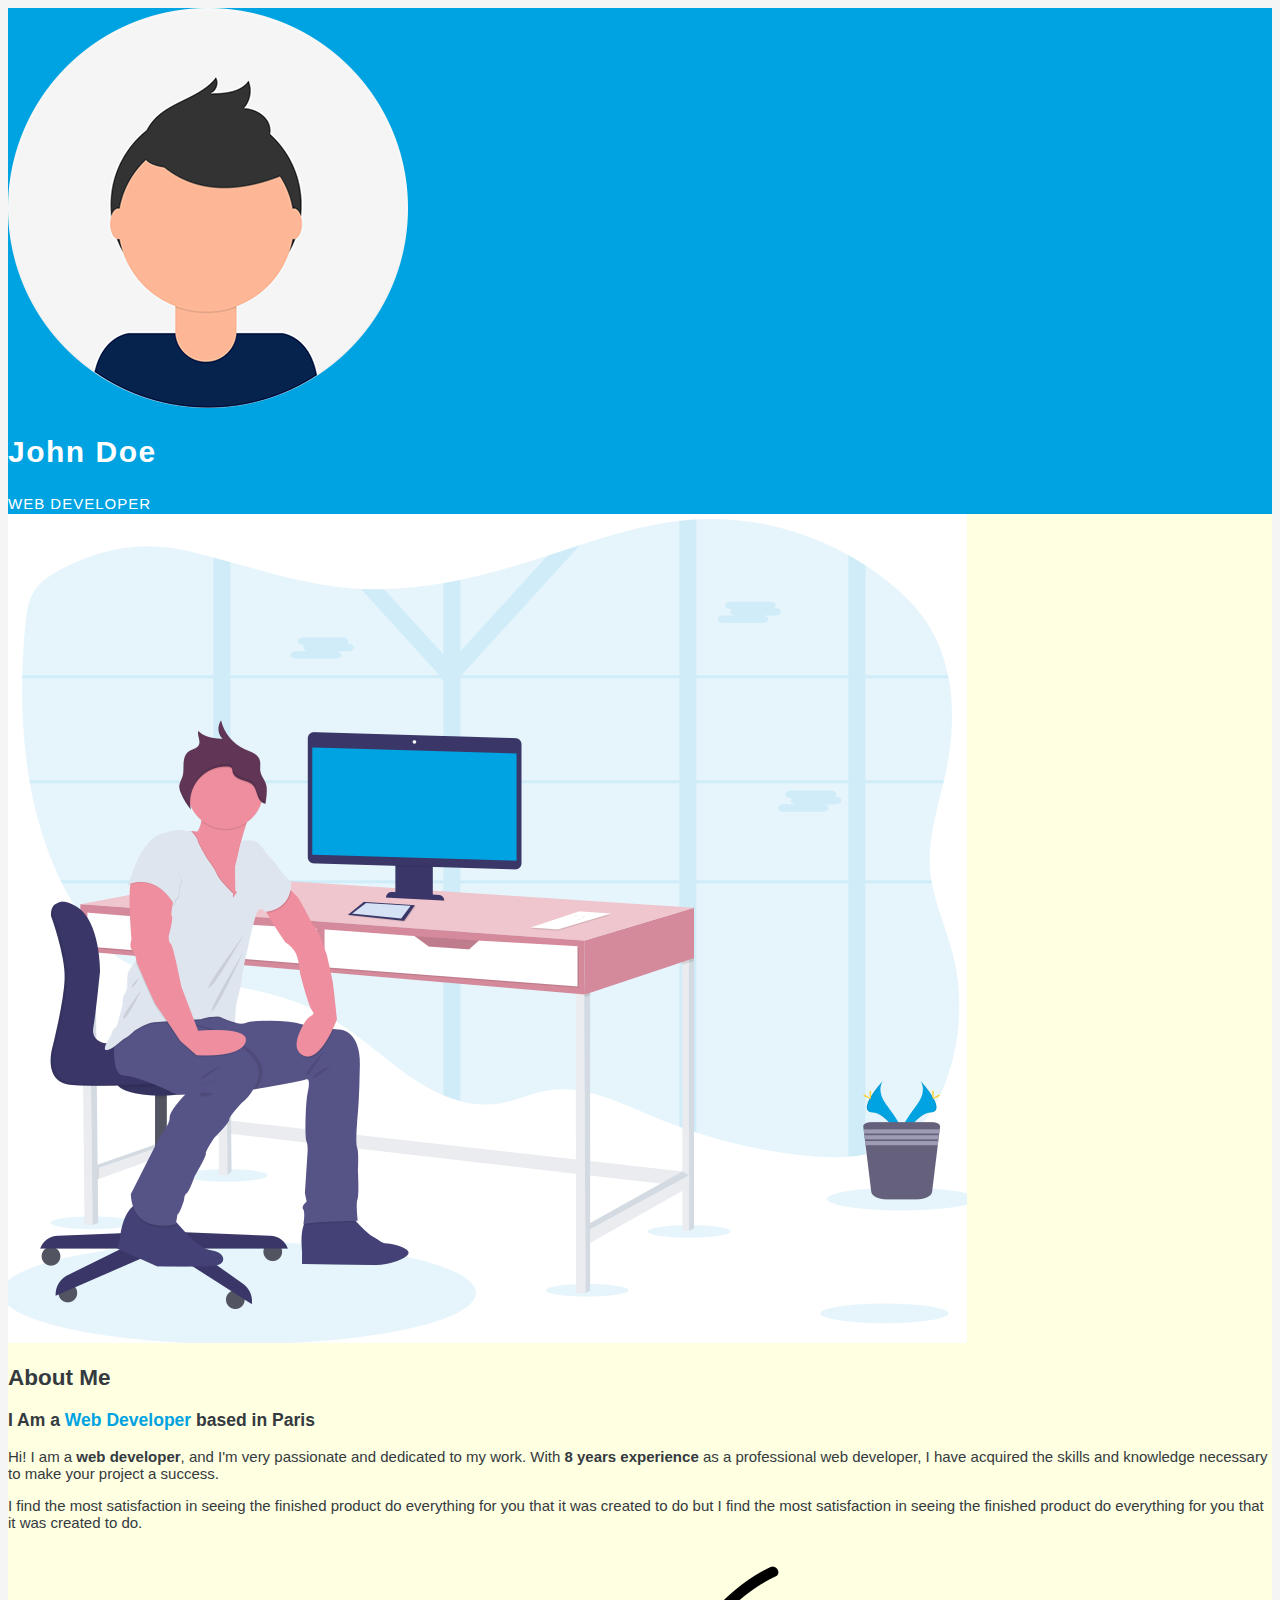
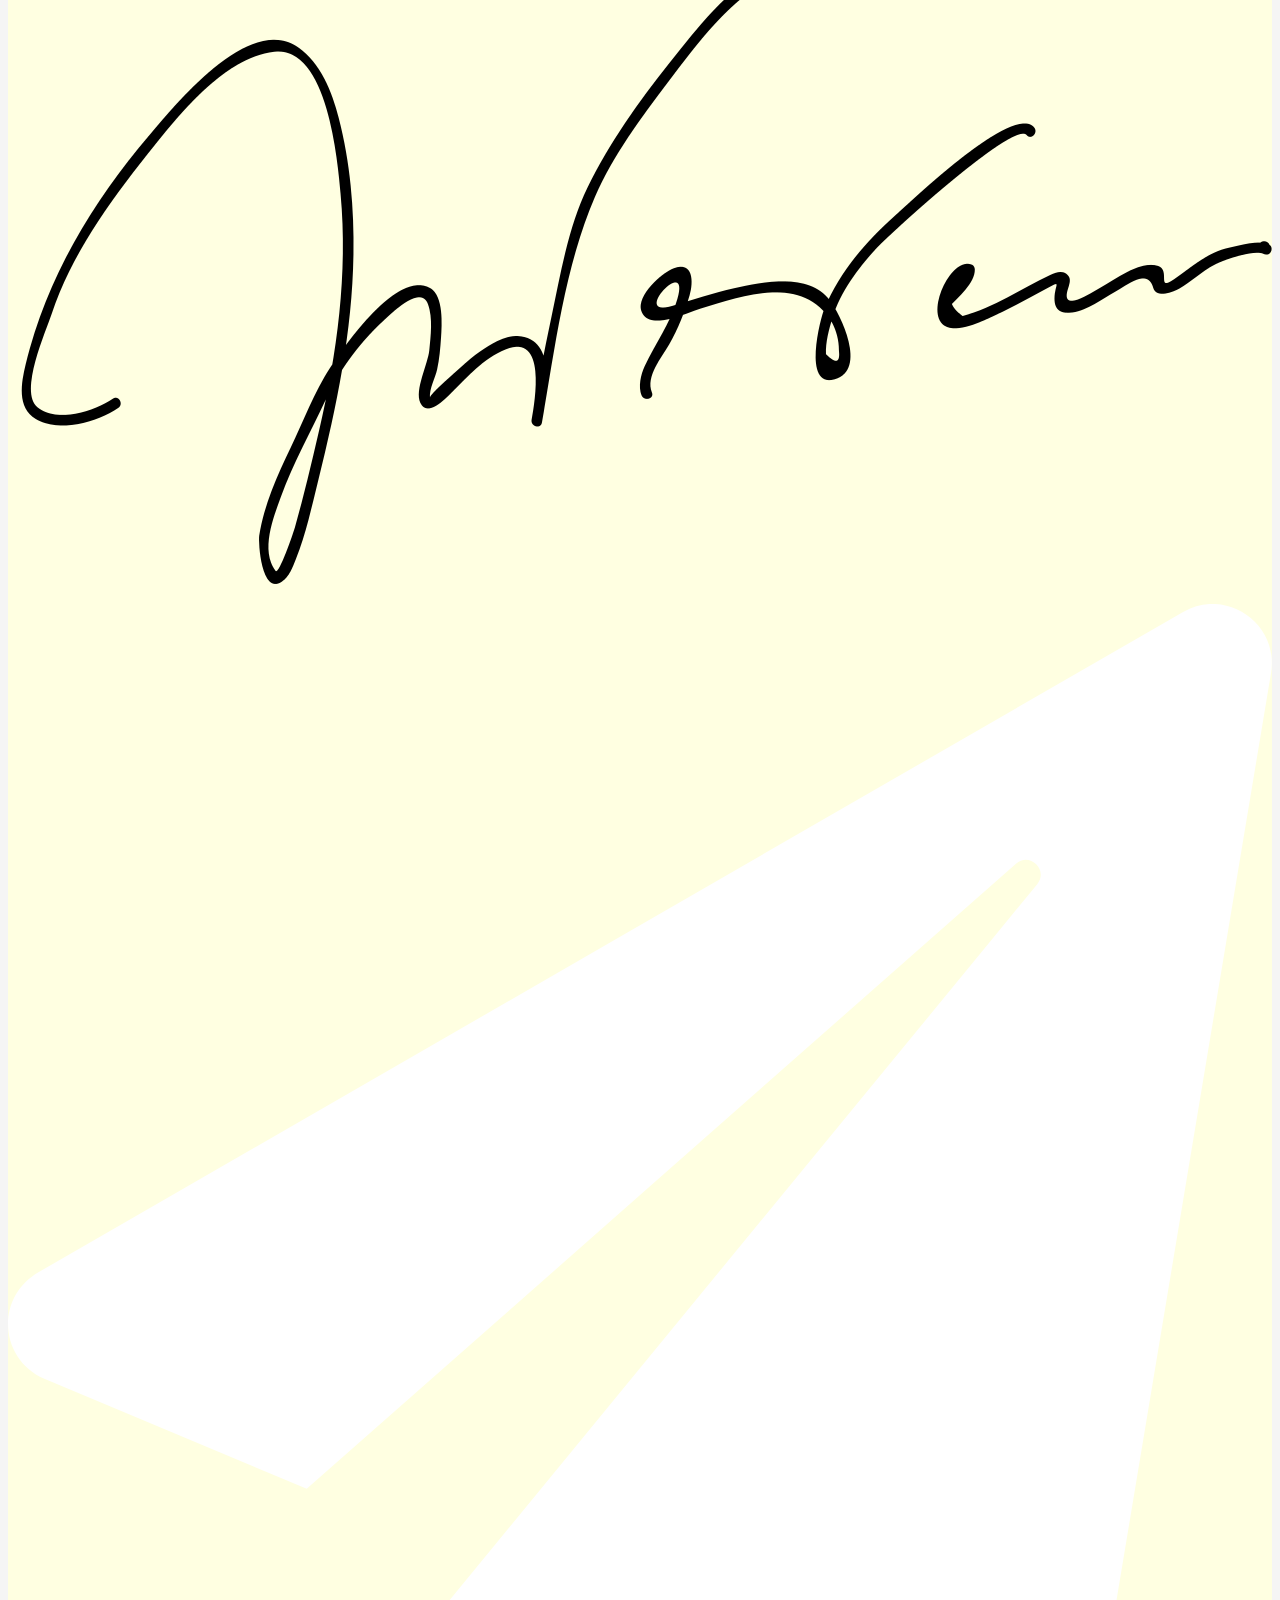
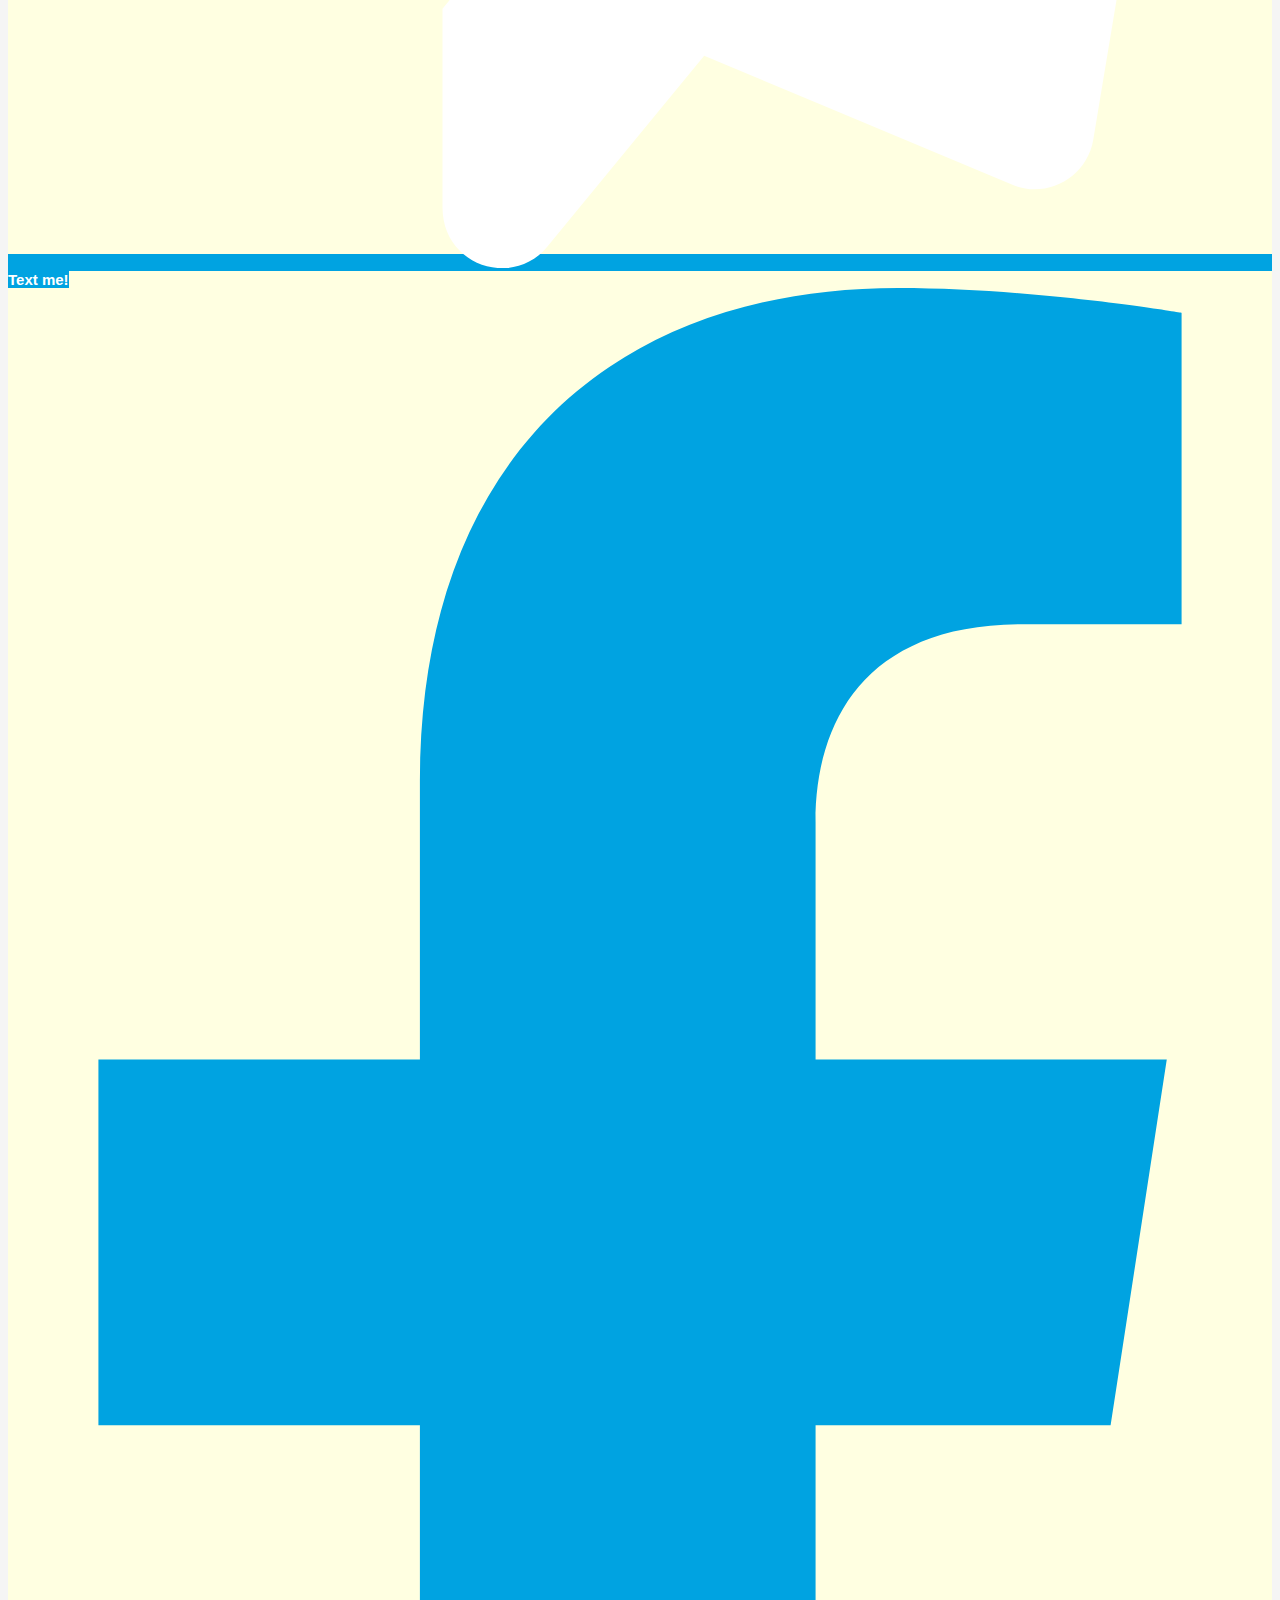
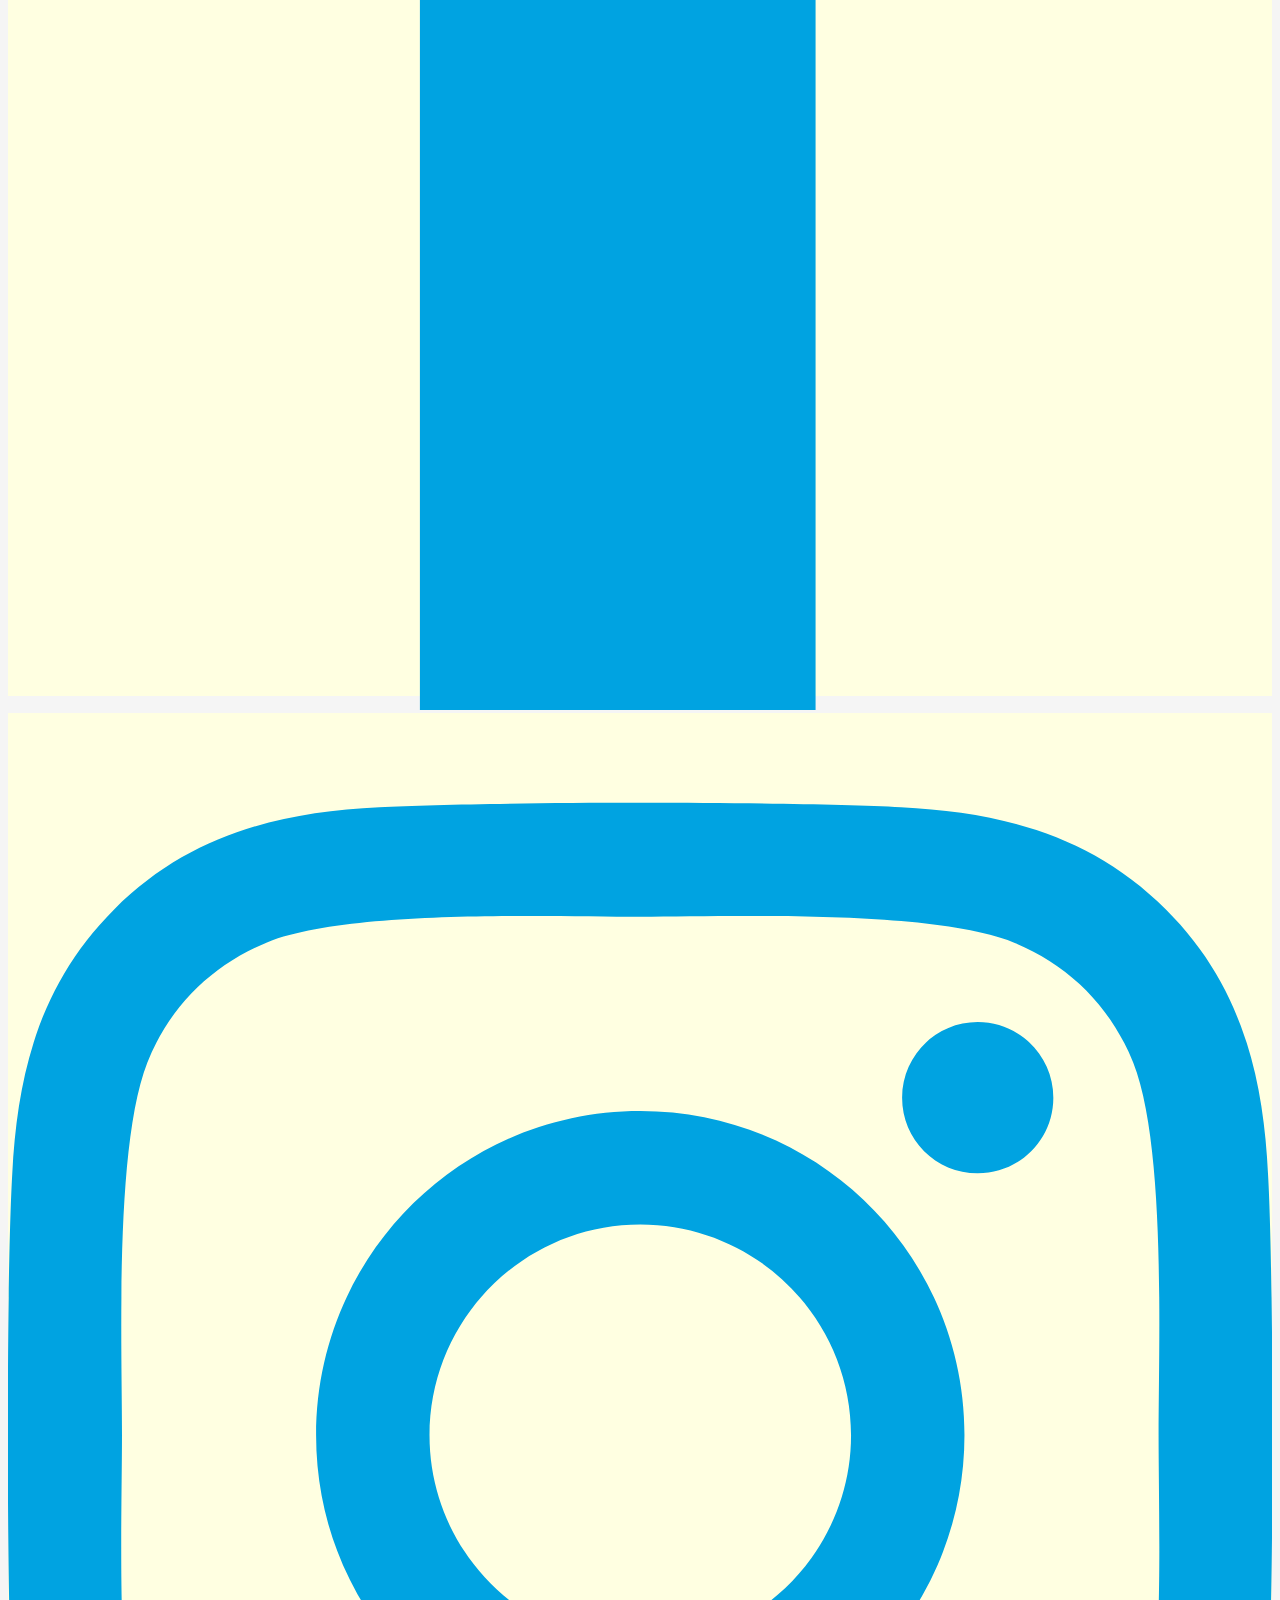
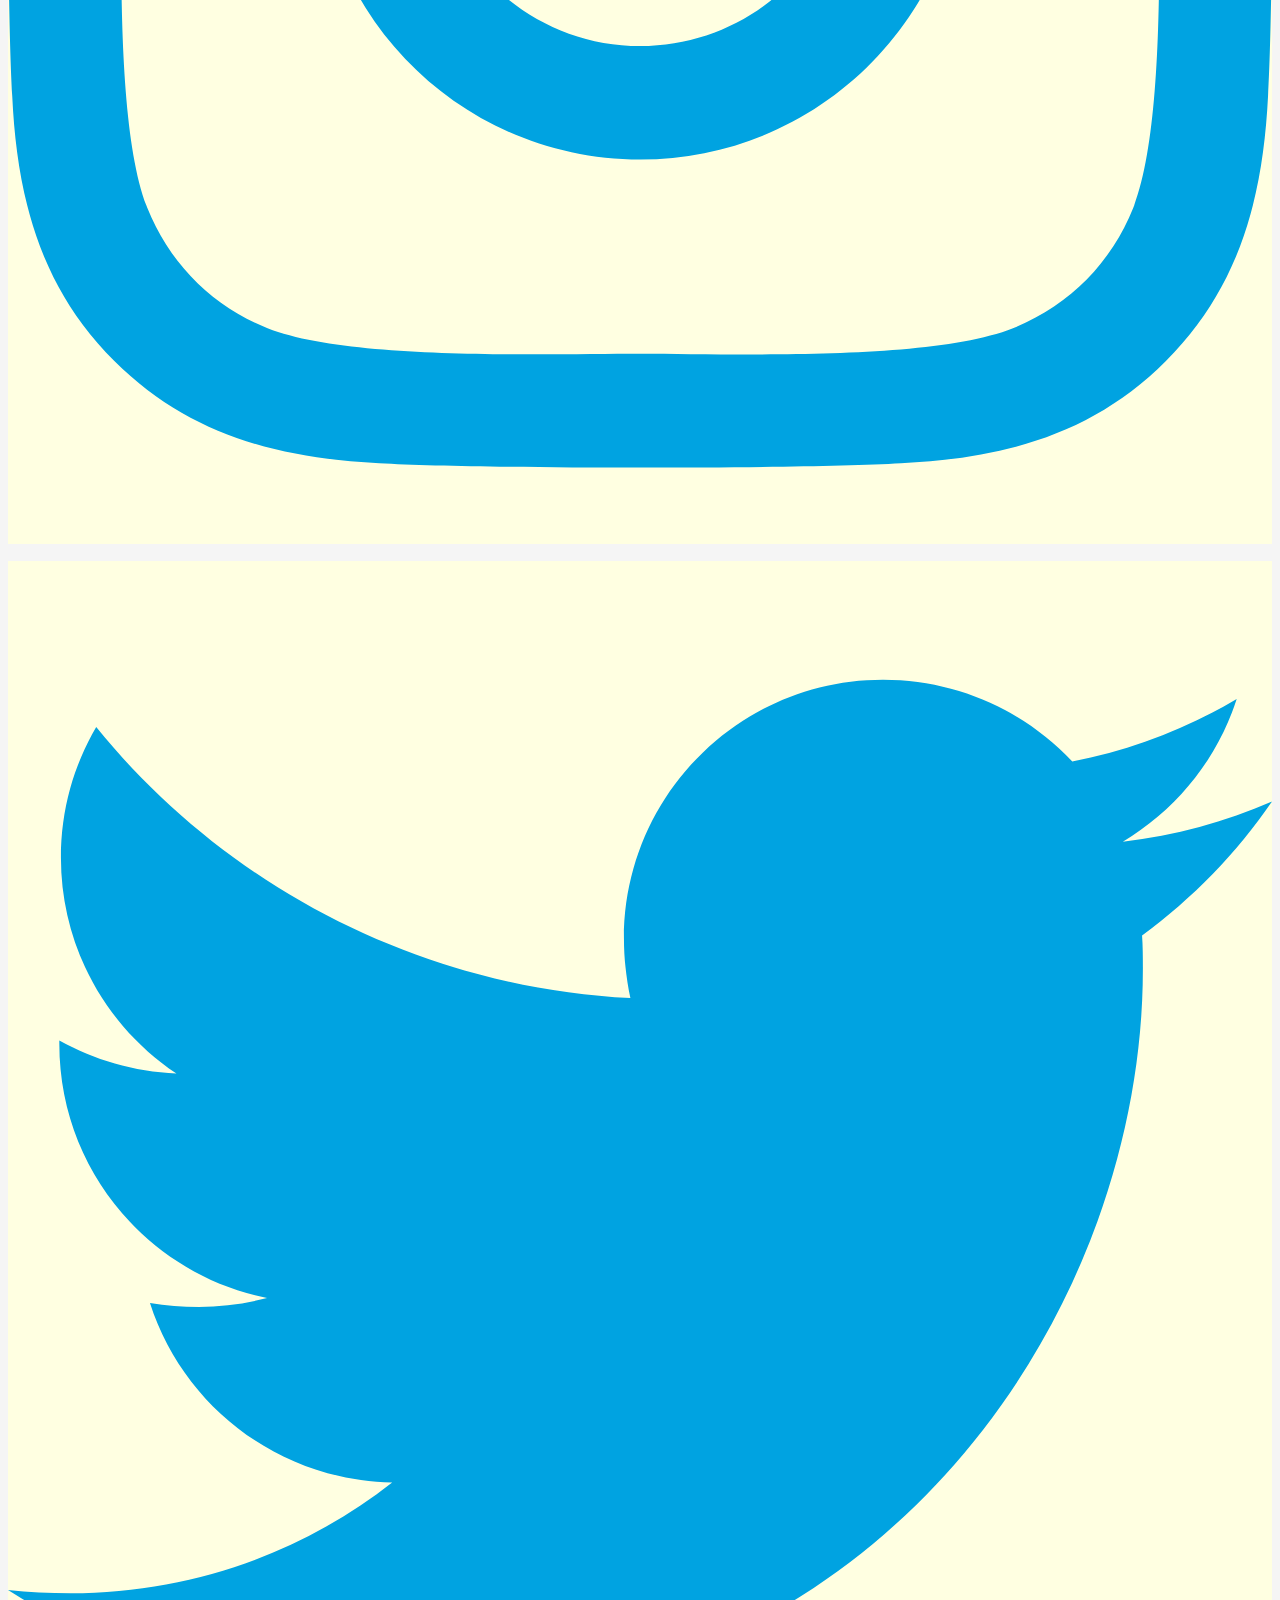
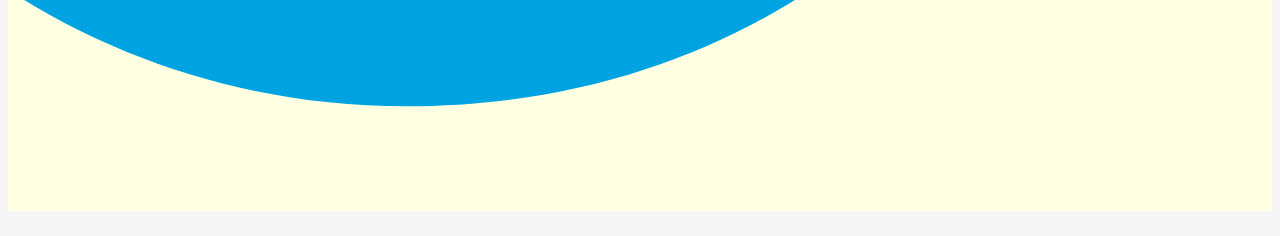
<file: 03_CSS/03_Tlo_jako_kolor/index.html>
<!DOCTYPE html>
<html lang="en">
  <head>
    <meta charset="UTF-8" />
    <title>Moja wizytówka</title>
    <link rel="stylesheet" href="css/style.css" />
  </head>
  <body>
    <div class="card">
      <header class="header">
        <img src="images/profile.png" alt="Zdjęcie profilowe" class="header-profile-img" />
        <div class="header-profile">
          <h1>John Doe</h1>
          <div>WEB DEVELOPER</div>
        </div>
      </header>

      <section class="info">
        <img src="images/hero.png" alt="Ilustracja" class="info-picture" />
        <div class="info-content">
          <h2>About Me</h2>
          <h3 class="info-headline">I Am a <span>Web Developer</span> based in Paris</h3>
          <p>
            Hi! I am a <strong>web developer</strong>, and I'm very passionate and dedicated to my work. With
            <strong>8 years experience</strong> as a professional web developer, I have acquired the skills and
            knowledge necessary to make your project a success.
          </p>
          <p>
            I find the most satisfaction in seeing the finished product do everything for you that it was created to do
            but I find the most satisfaction in seeing the finished product do everything for you that it was created to
            do.
          </p>

          <img src="images/signature.png" alt="Podpis" class="info-signature" />

          <div class="info-contact">
            <a href="#" class="info-contact-btn">
              <img src="images/icon-telegram.svg" alt="Ikona Telegram" />
              Text me!
            </a>

            <a href="#" class="info-contact-social"><img src="images/icon-facebook.svg" alt="Ikona Facebook" /></a>
            <a href="#" class="info-contact-social"><img src="images/icon-instagram.svg" alt="Ikona Instagram" /></a>
            <a href="#" class="info-contact-social"><img src="images/icon-twitter.svg" alt="Ikona Twitter" /></a>
          </div>
        </div>
      </section>
    </div>
  </body>
</html>
</file>
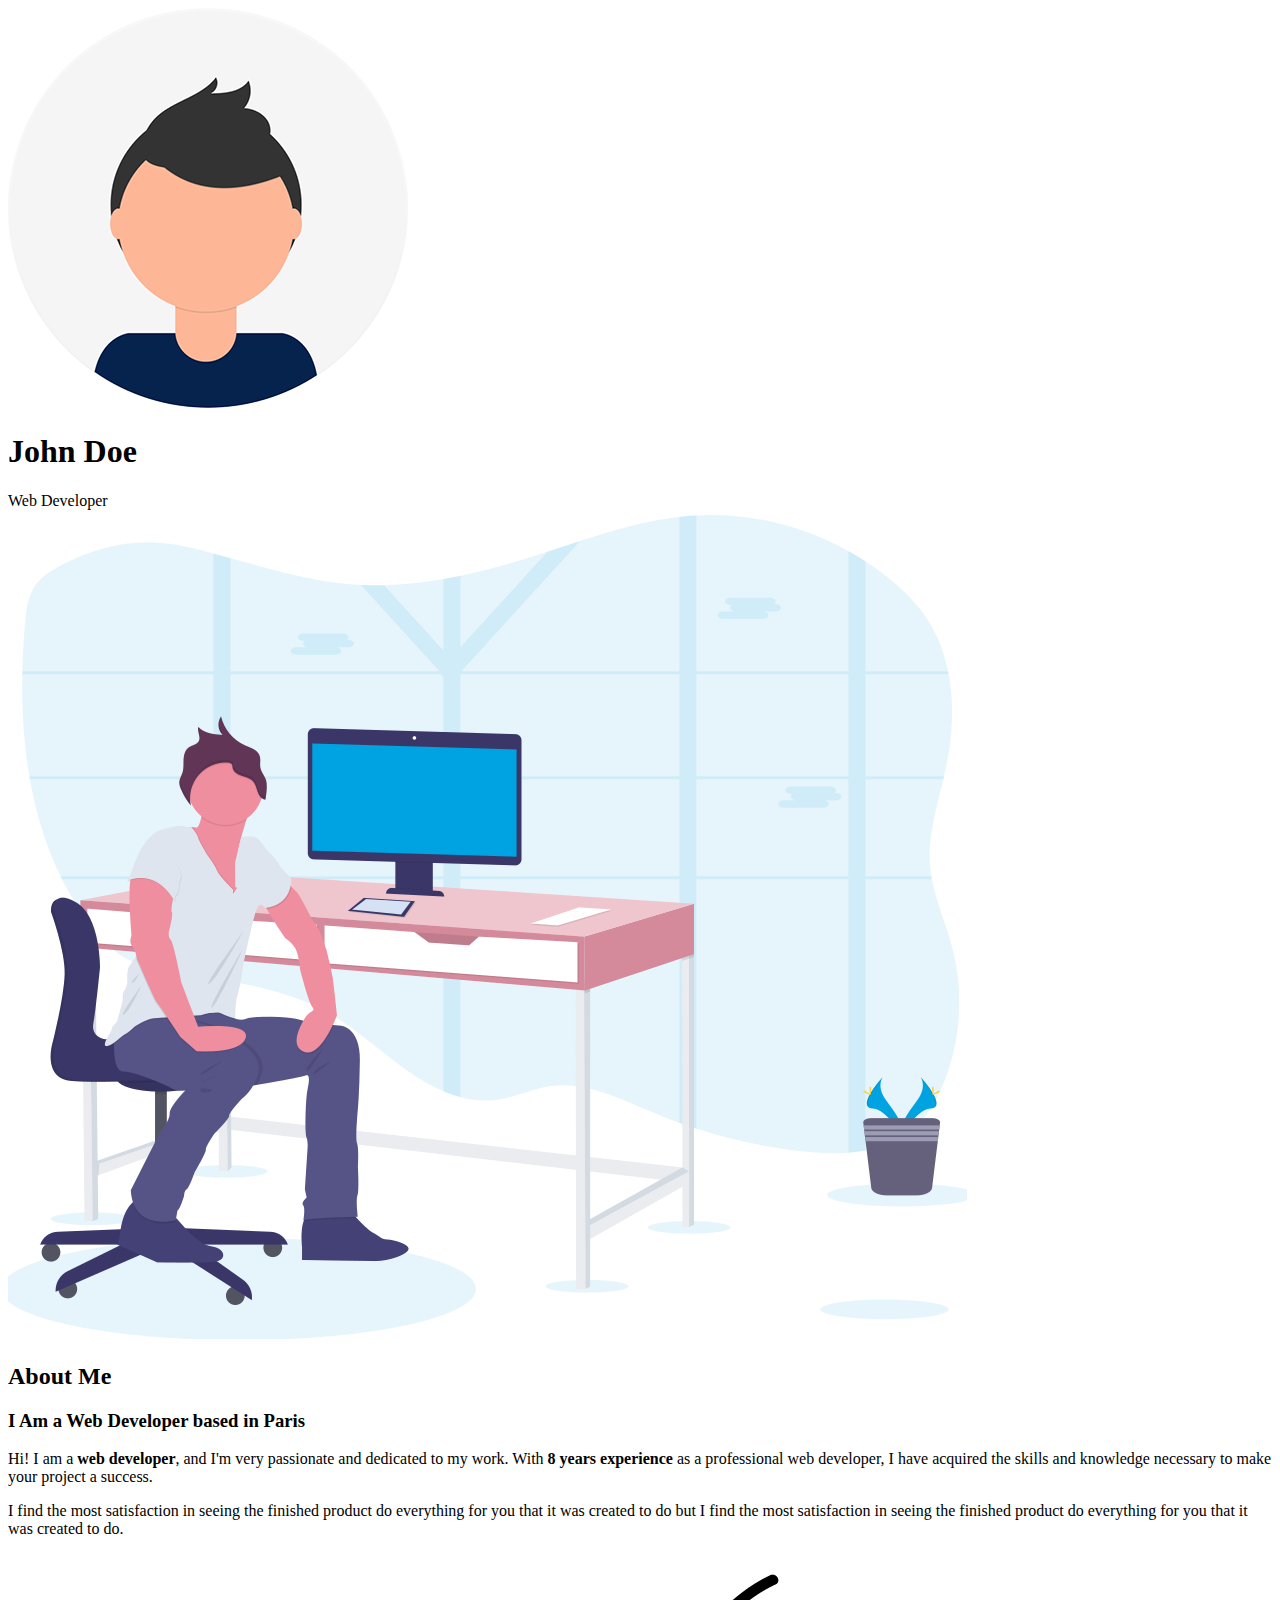
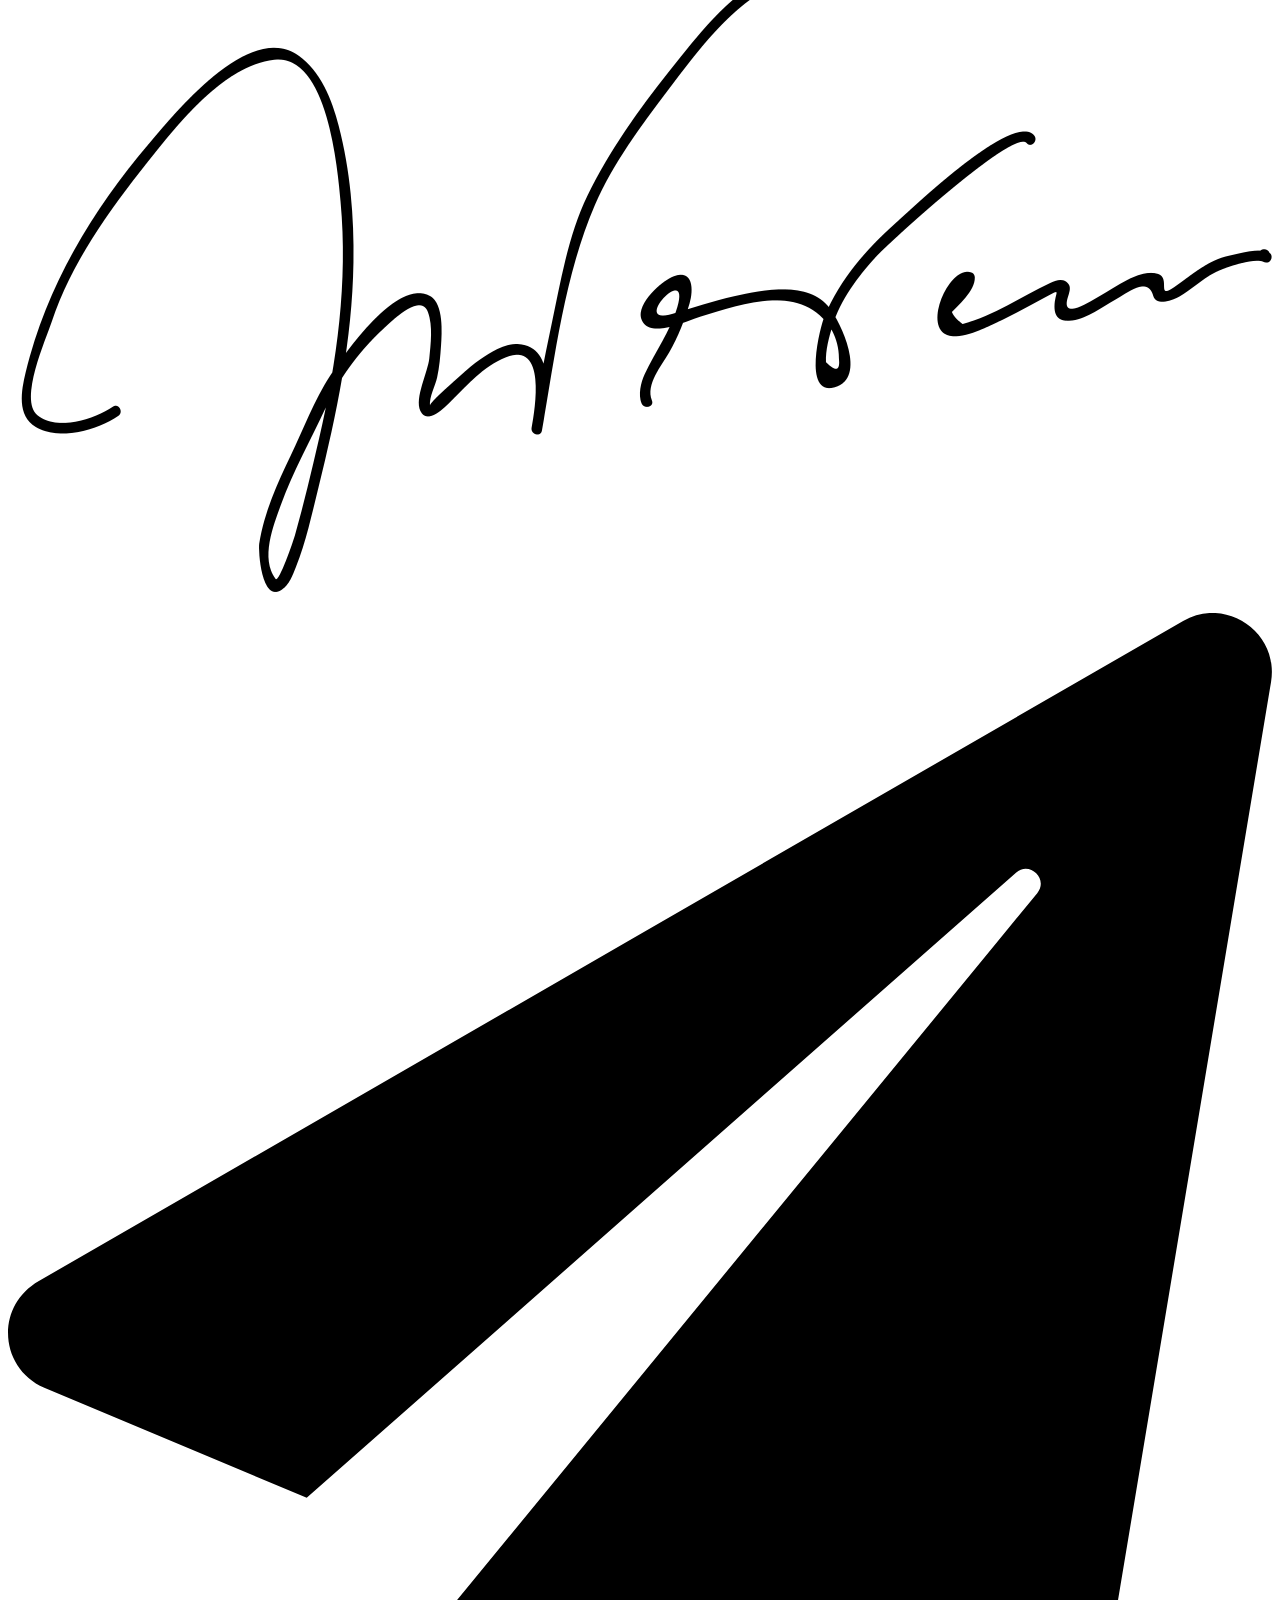
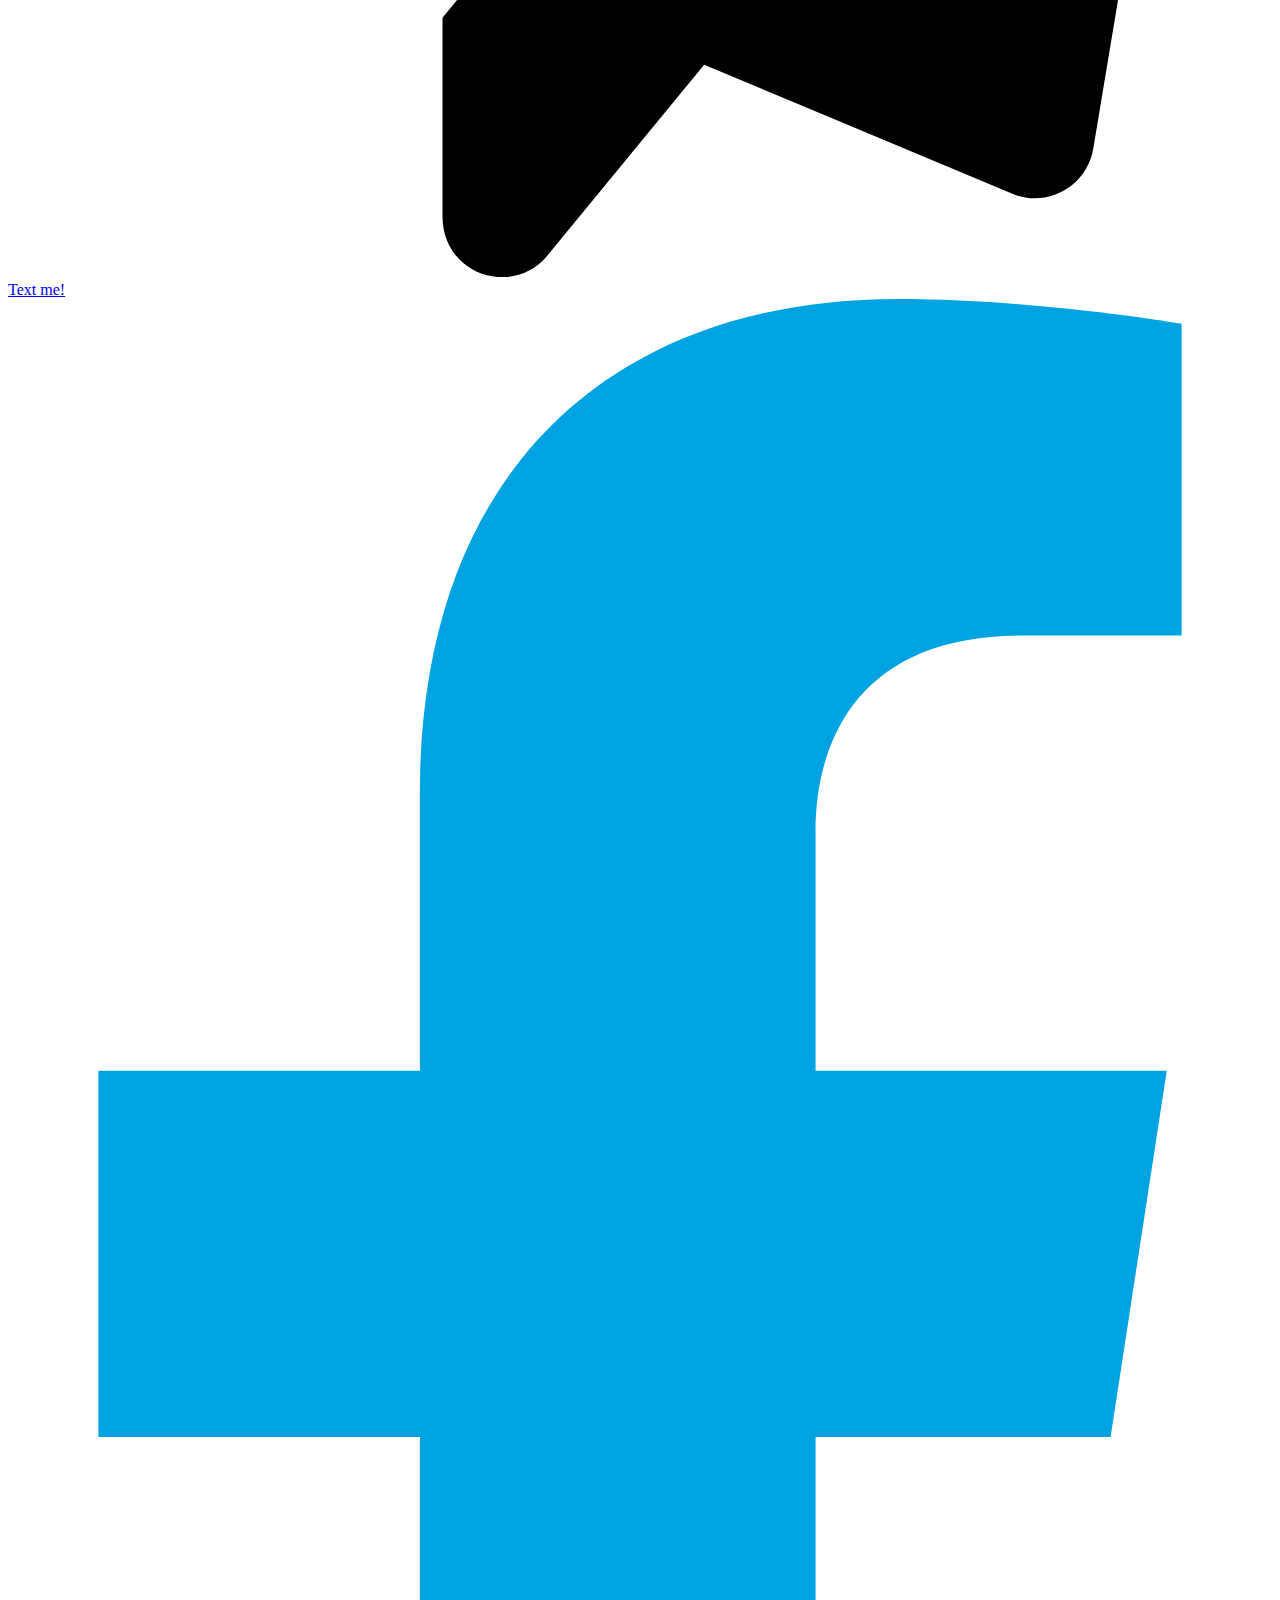
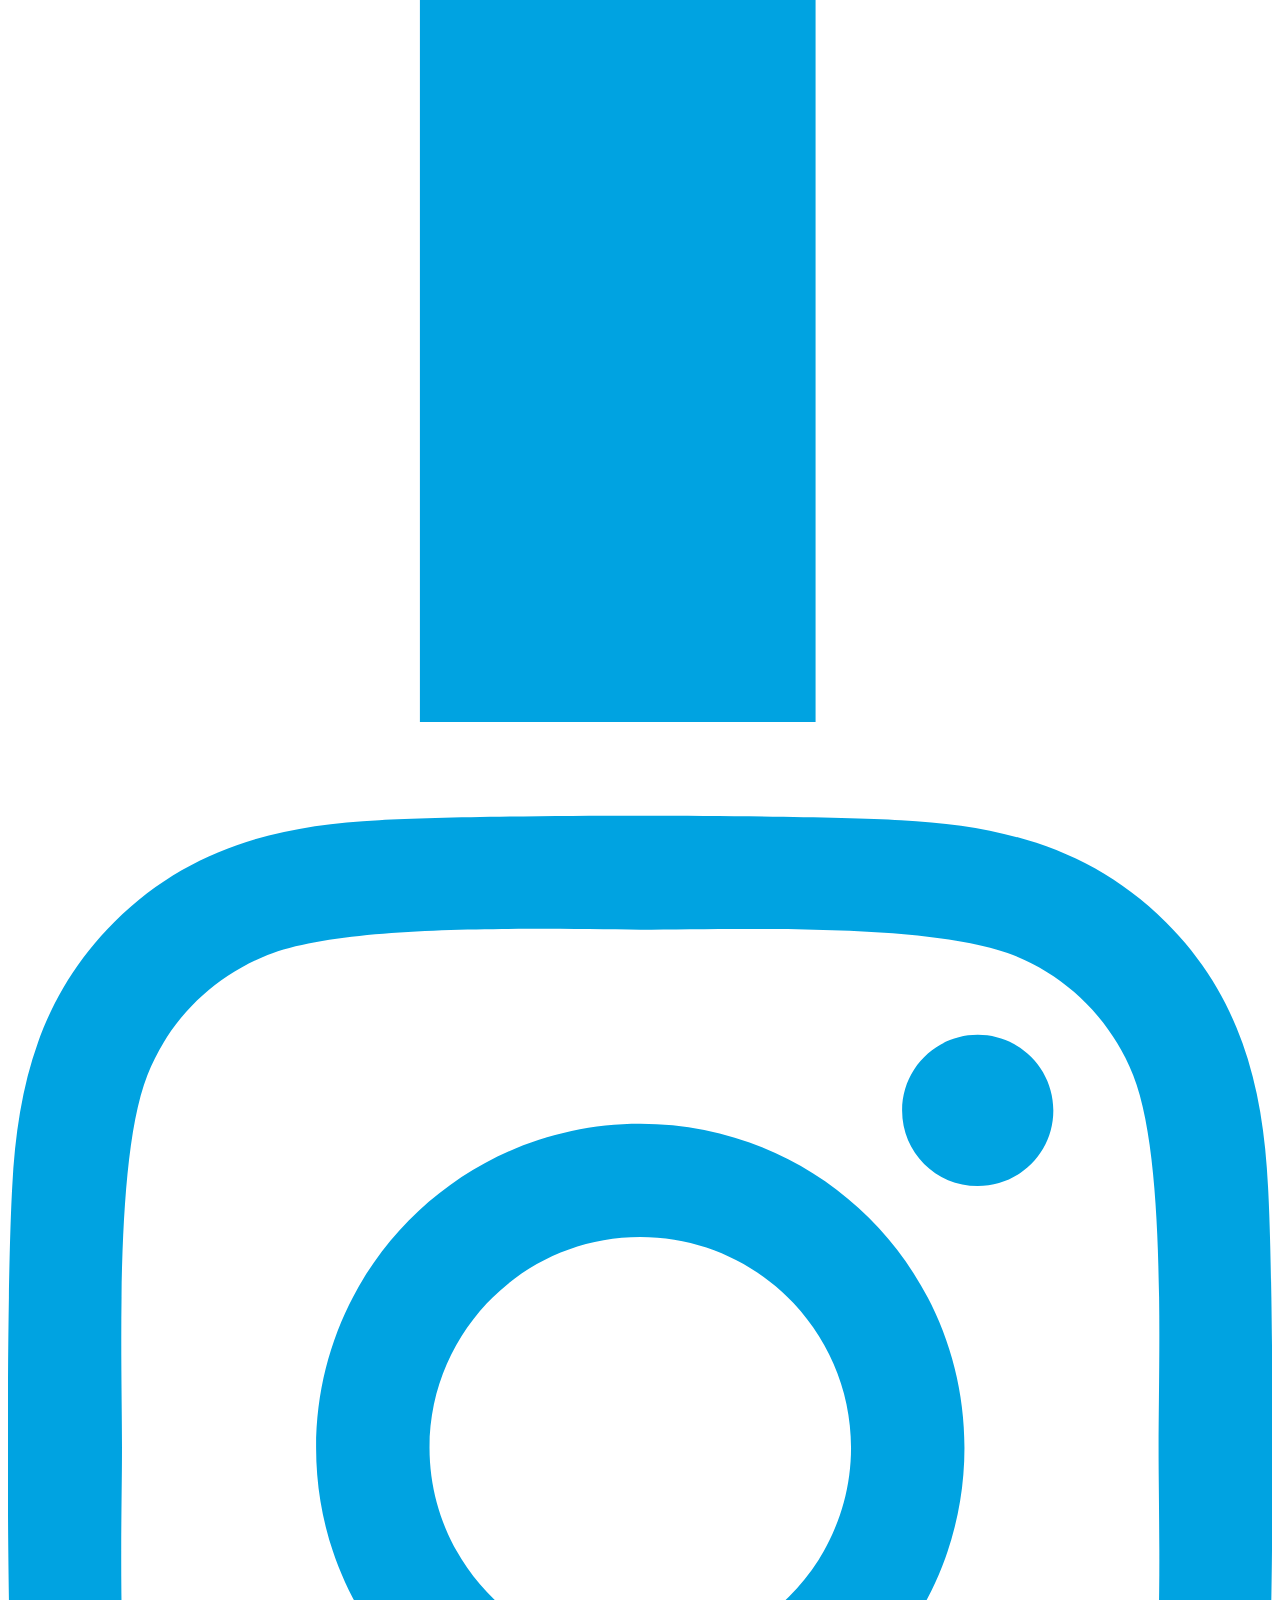
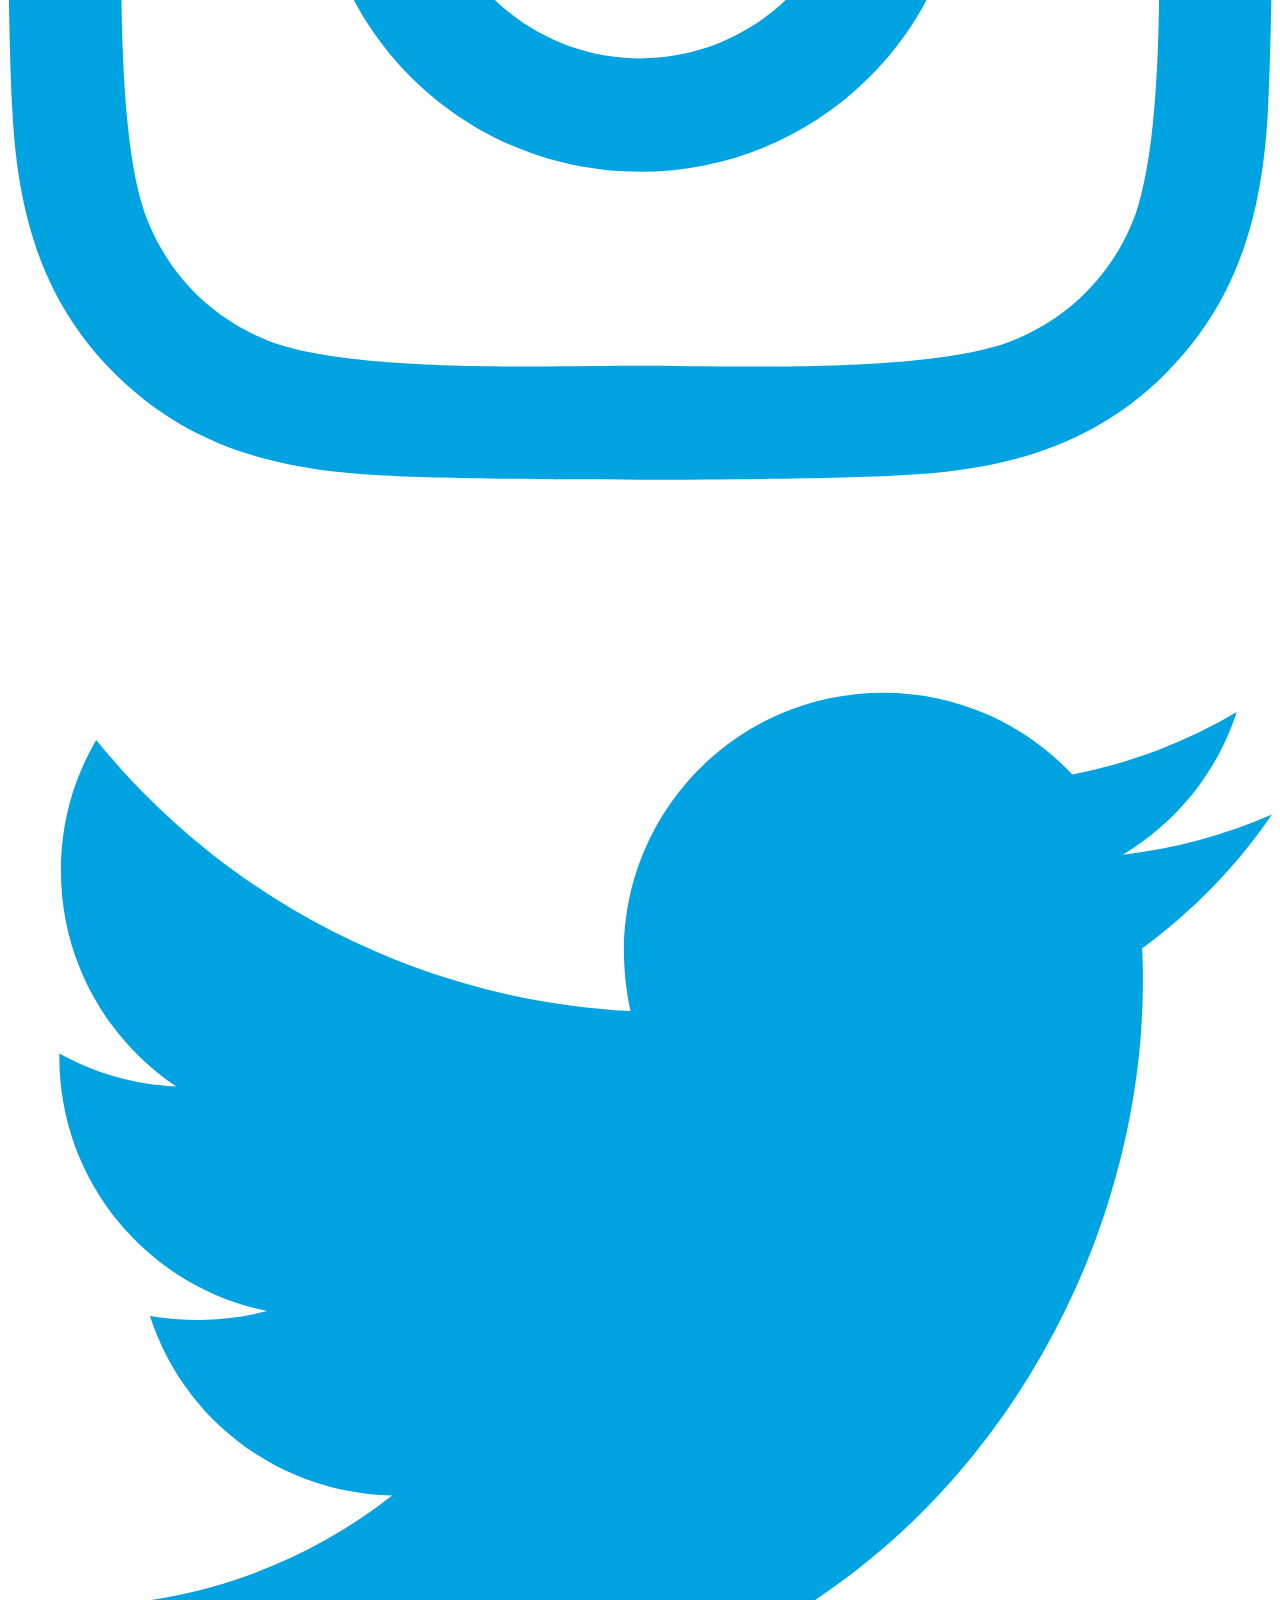
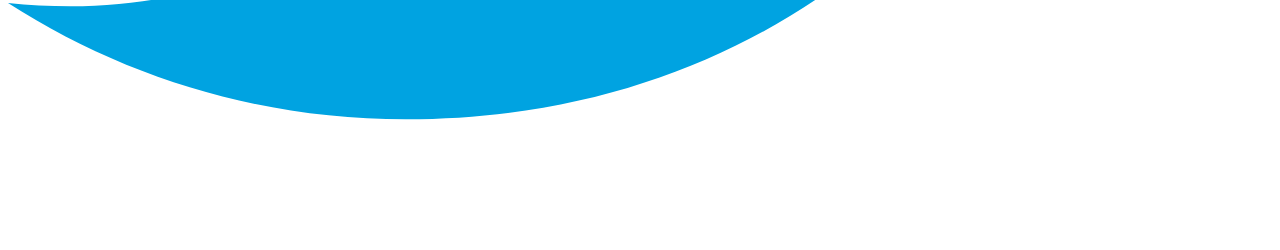
<file: 03_CSS/01_Wstep_i_selektory/01_Dodanie_klas/index.html>
<!DOCTYPE html>
<html lang="pl">
  <head>
    <meta charset="UTF-8" />
    <title>Moja wizytówka</title>
  </head>
  <body>
    
    <div class="card">
    
      
      <header class="header">
      
        
        <img src="images/profile.png" alt="Zdjęcie profilowe" class="header-profile-img"/>
      
        
        <div class="header-profile">
          <h1>John Doe</h1>
          <div>Web Developer</div>
        </div>
      </header>

      
      <section class="info">
        
        <img src="images/hero.png" alt="Ilustracja" class="info-picture" />

        
        <div class="info-content">
          <h2>About Me</h2>

          
          <h3 class="info-headline">I Am a Web Developer based in Paris</h3>

          <p>
            Hi! I am a <strong>web developer</strong>, and I'm very passionate and dedicated to my work. With
            <strong>8 years experience</strong> as a professional web developer, I have acquired the skills and
            knowledge necessary to make your project a success.
          </p>

          <p>
            I find the most satisfaction in seeing the finished product do everything for you that it was created to do
            but I find the most satisfaction in seeing the finished product do everything for you that it was created to
            do.
          </p>

          
          <img src="images/signature.png" alt="Podpis" class="info-signature"/>

          
          <div class="info-contact">
            
            <a href="#" class="info-contact-btn">
              <img src="images/icon-telegram.svg" alt="Ikona Telegram" />
              Text me!
            </a>
            
            <a href="#" class="info-contact-social"> 
              <img src="images/icon-facebook.svg" alt="Ikona Facebook" />
            </a>
            
            <a href="#" class="info-contact-social">
              <img src="images/icon-instagram.svg" alt="Ikona Instagram" />
            </a>
            
            <a href="#" class="info-contact-social">
              <img src="images/icon-twitter.svg" alt="Ikona Twitter" />
            </a>
          </div>
        </div>
      </section>
    </div>
  </body>
</html>
</file>
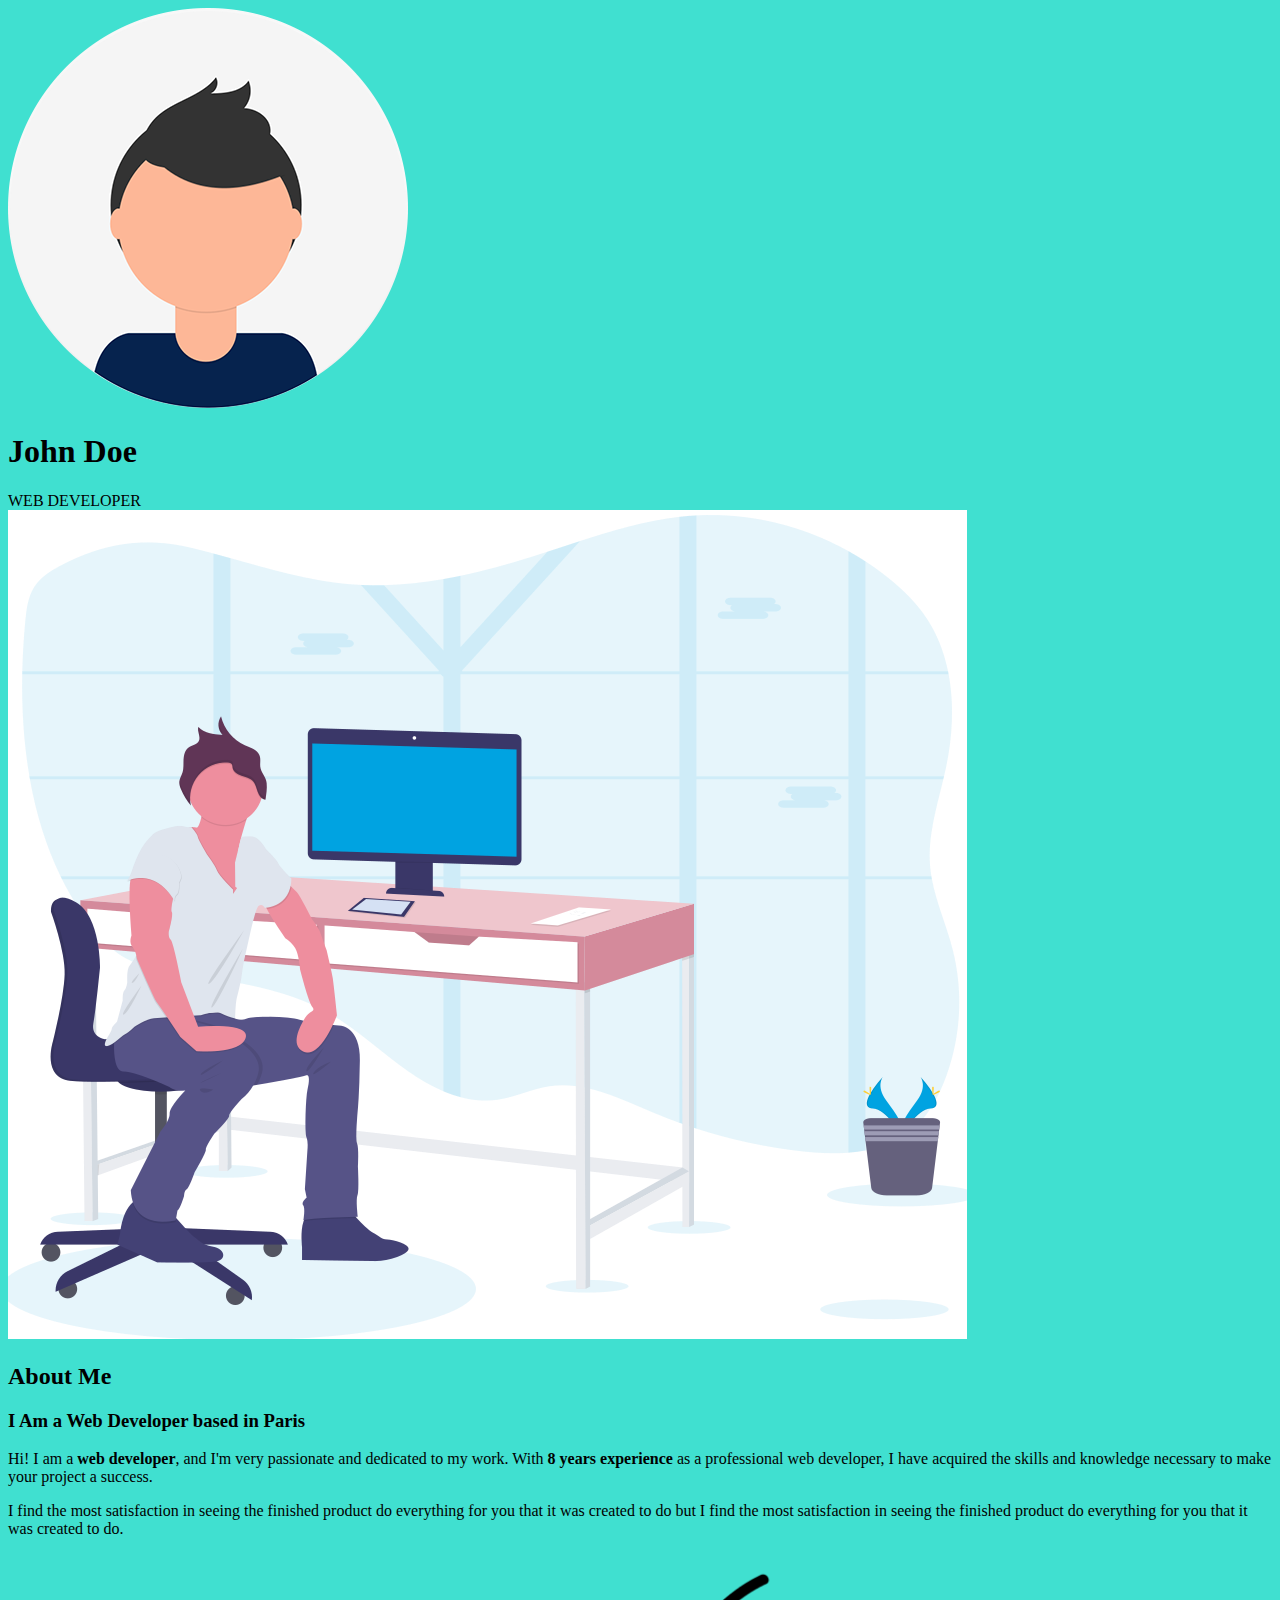
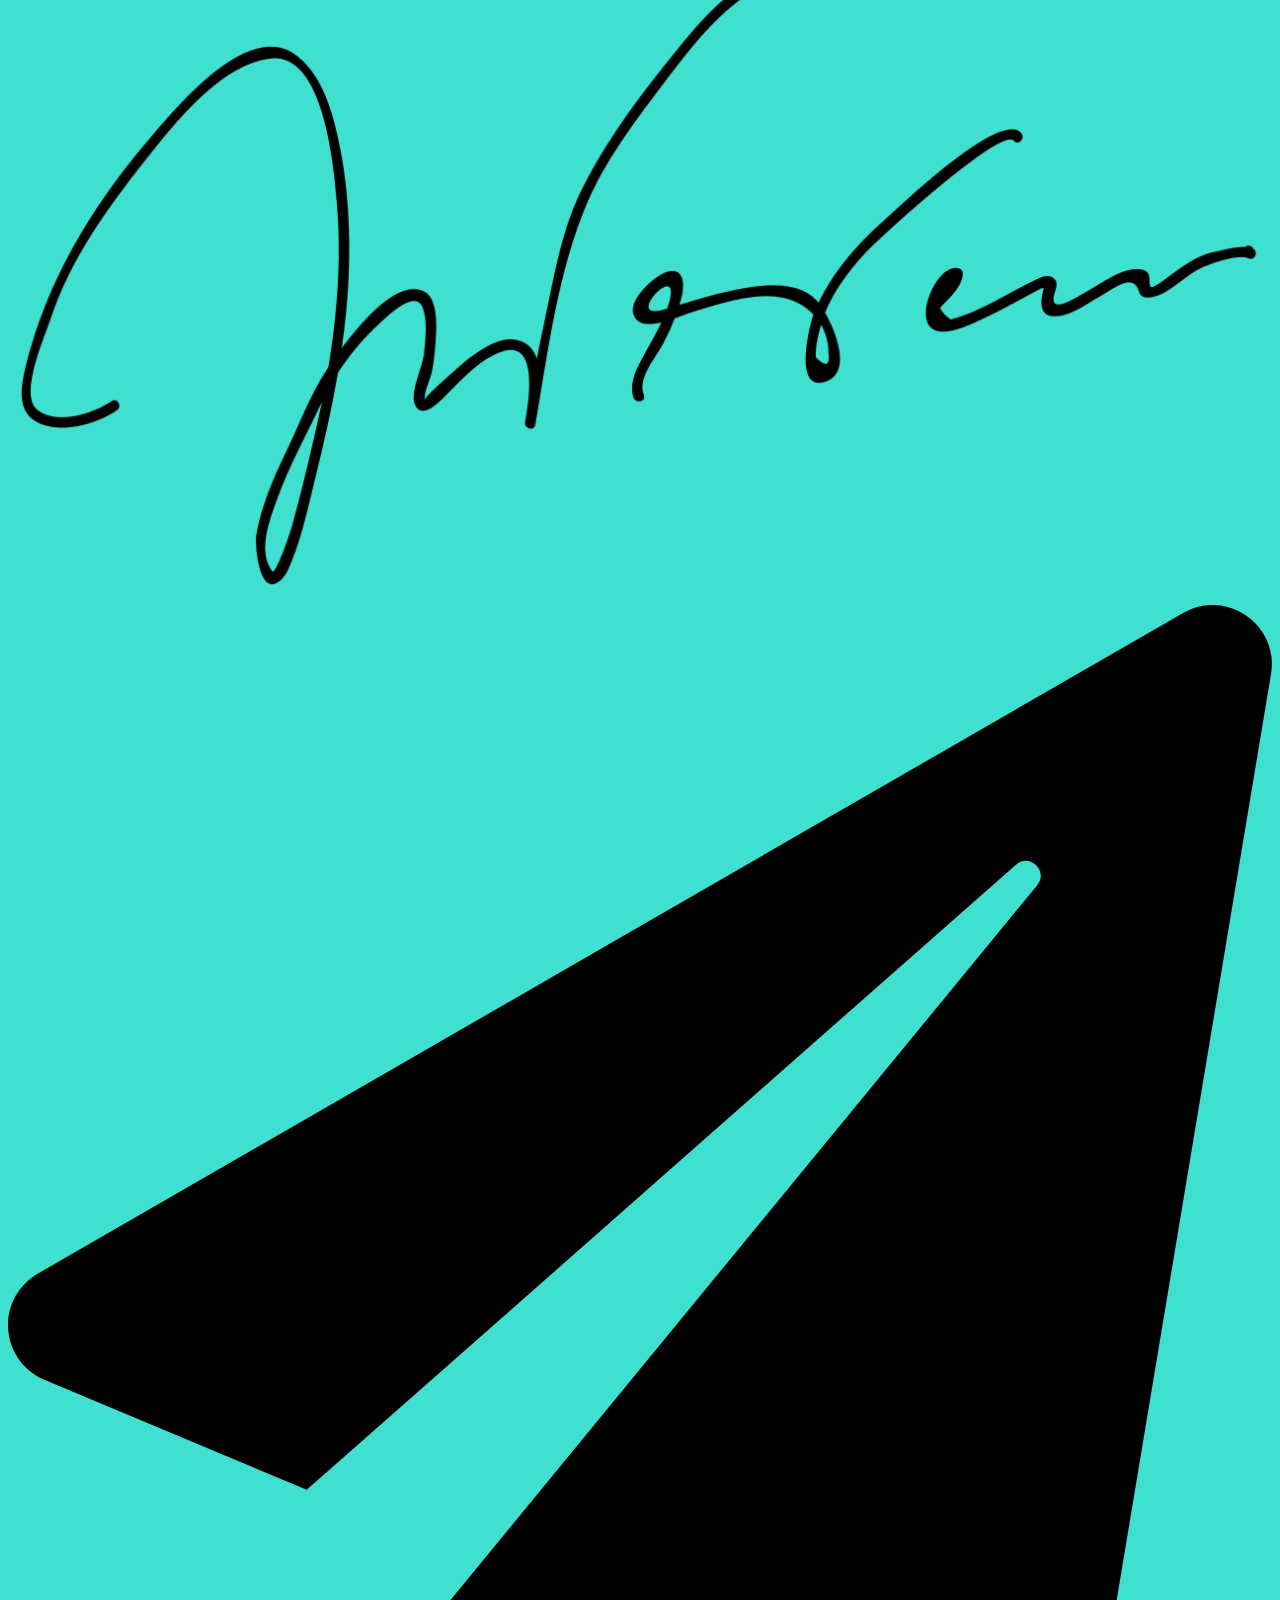
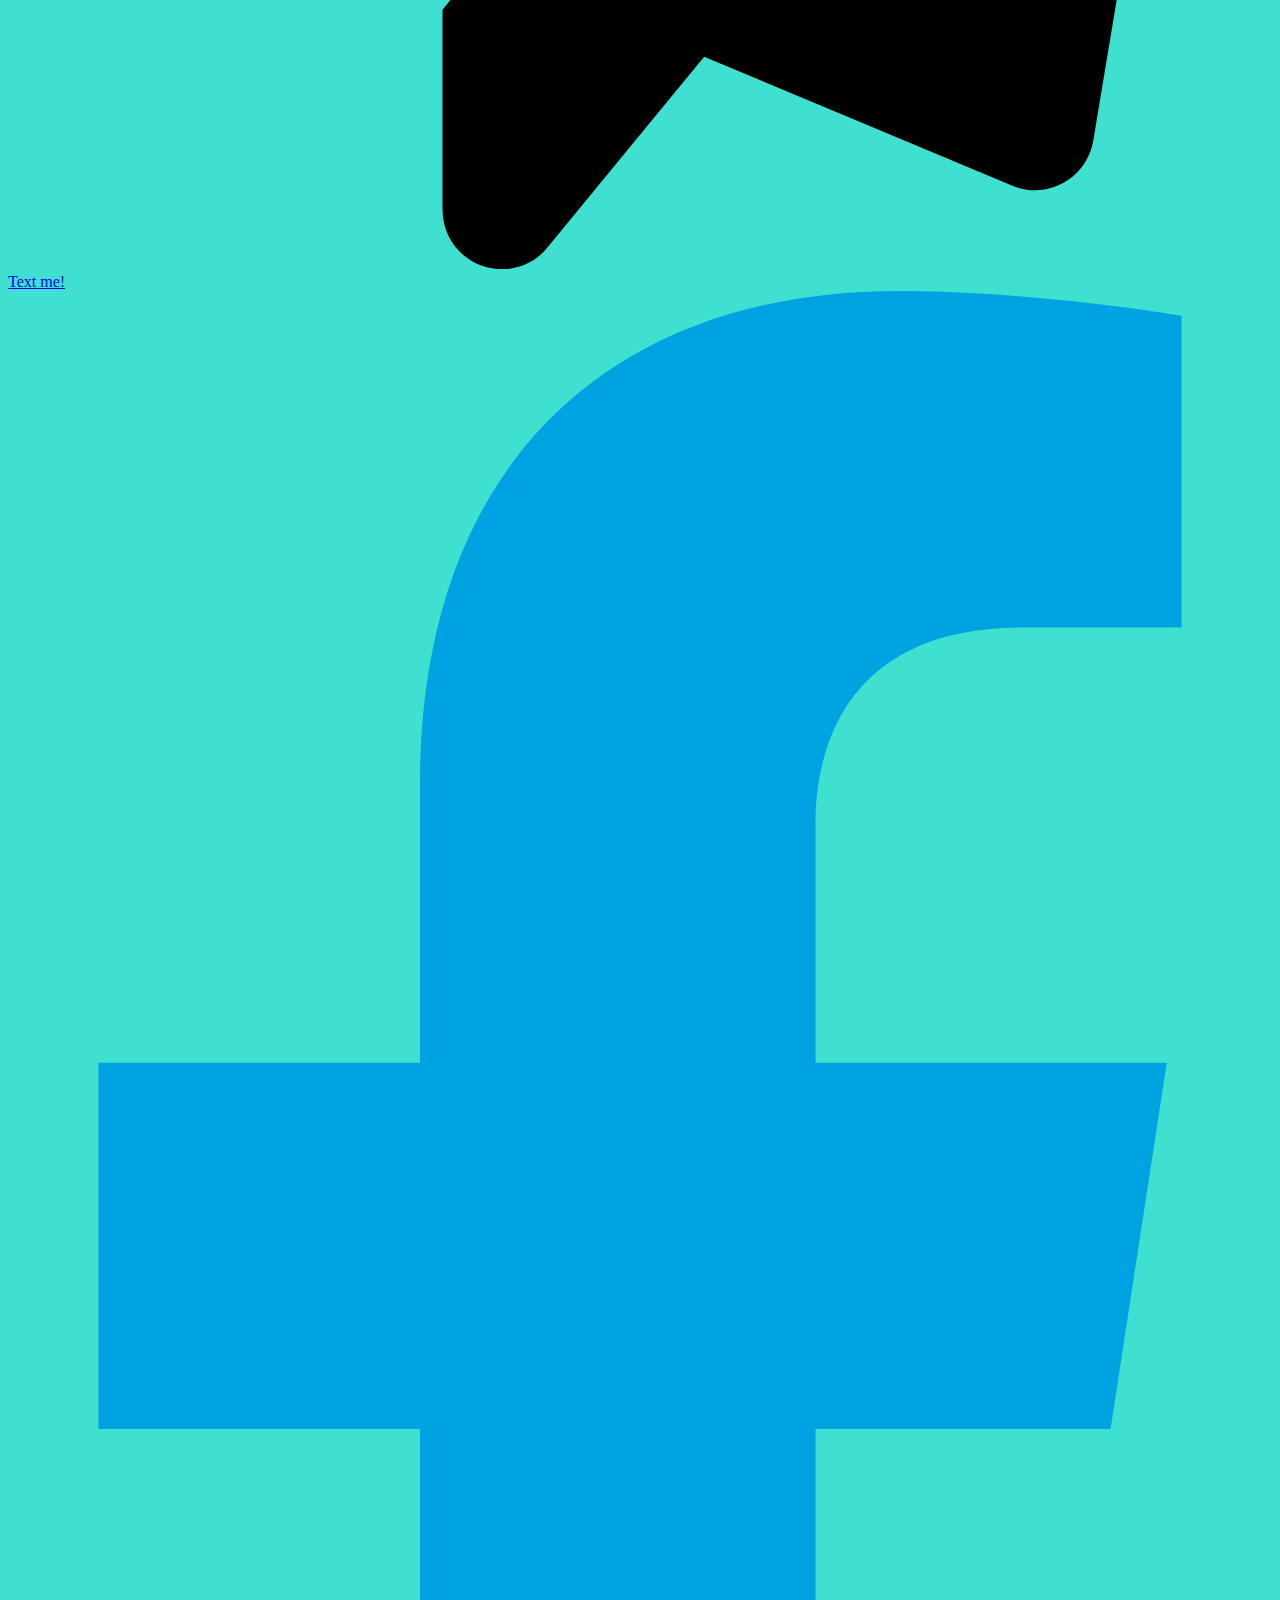
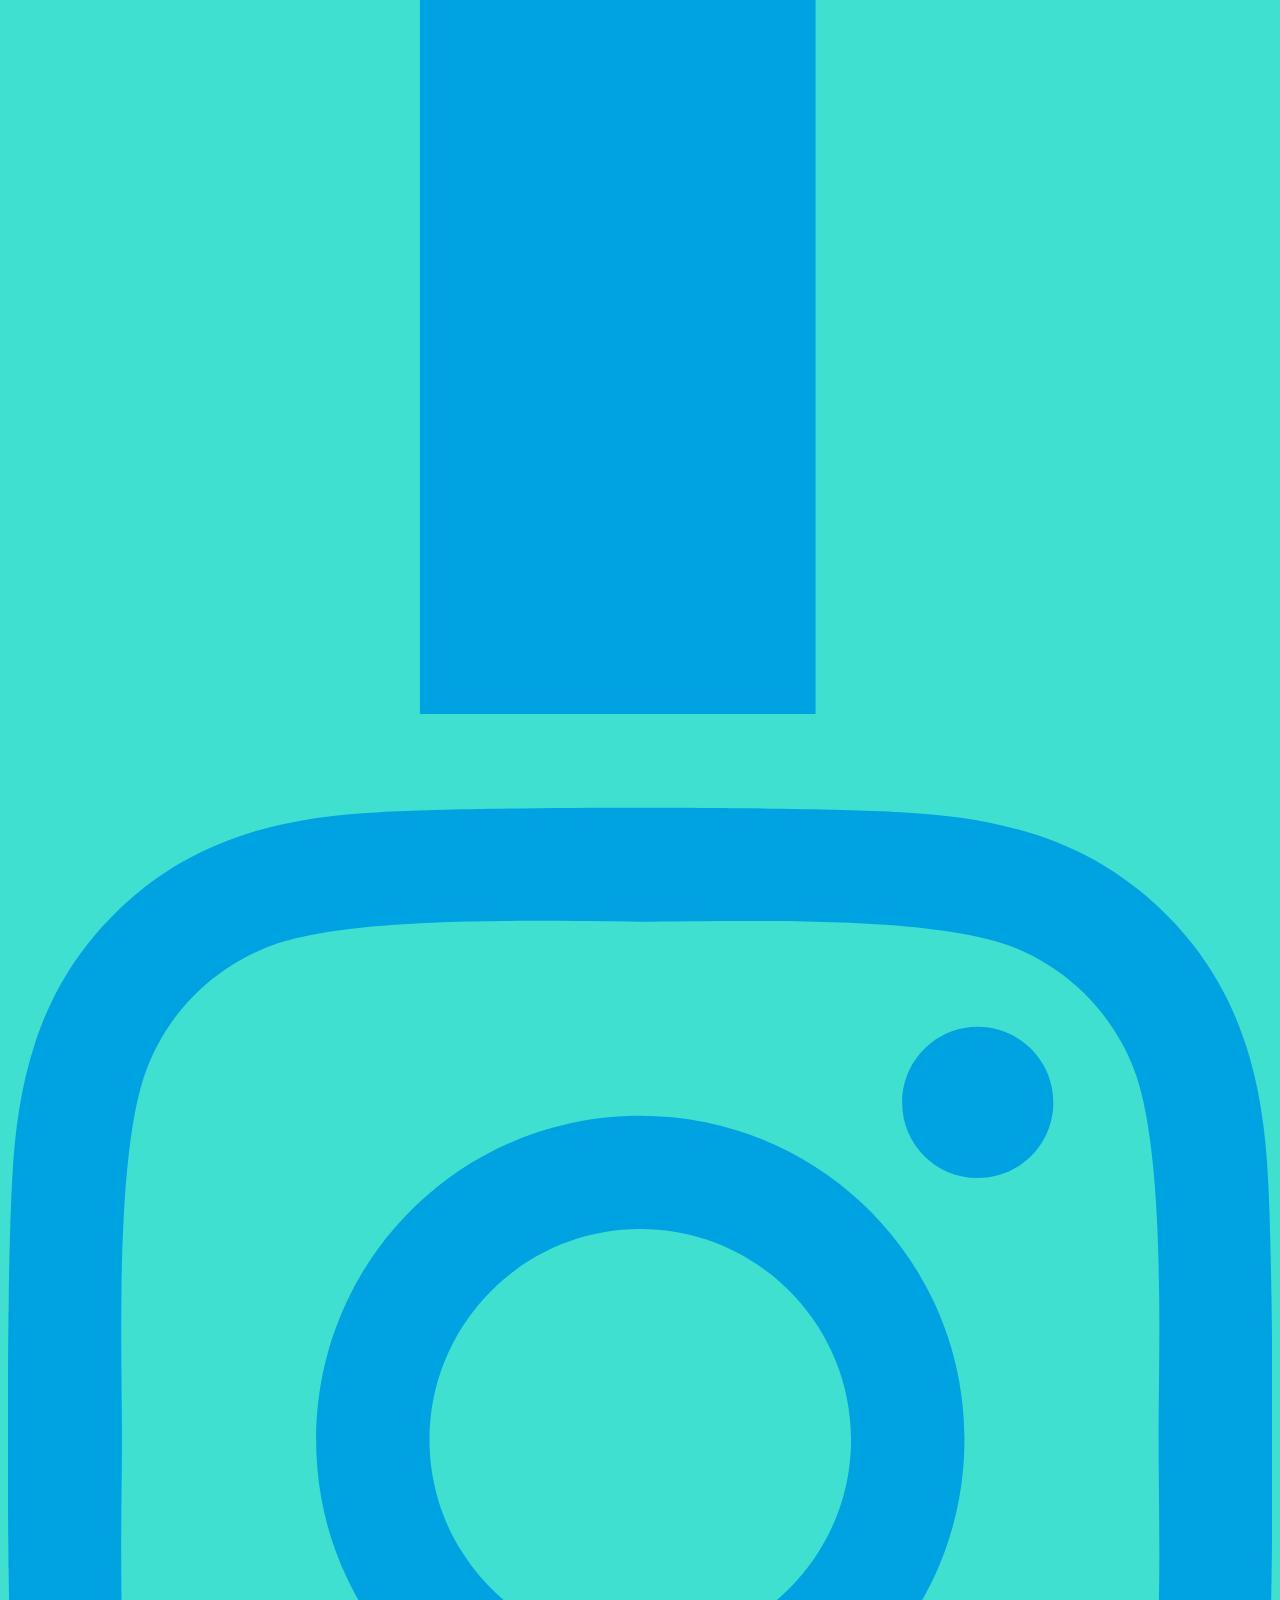
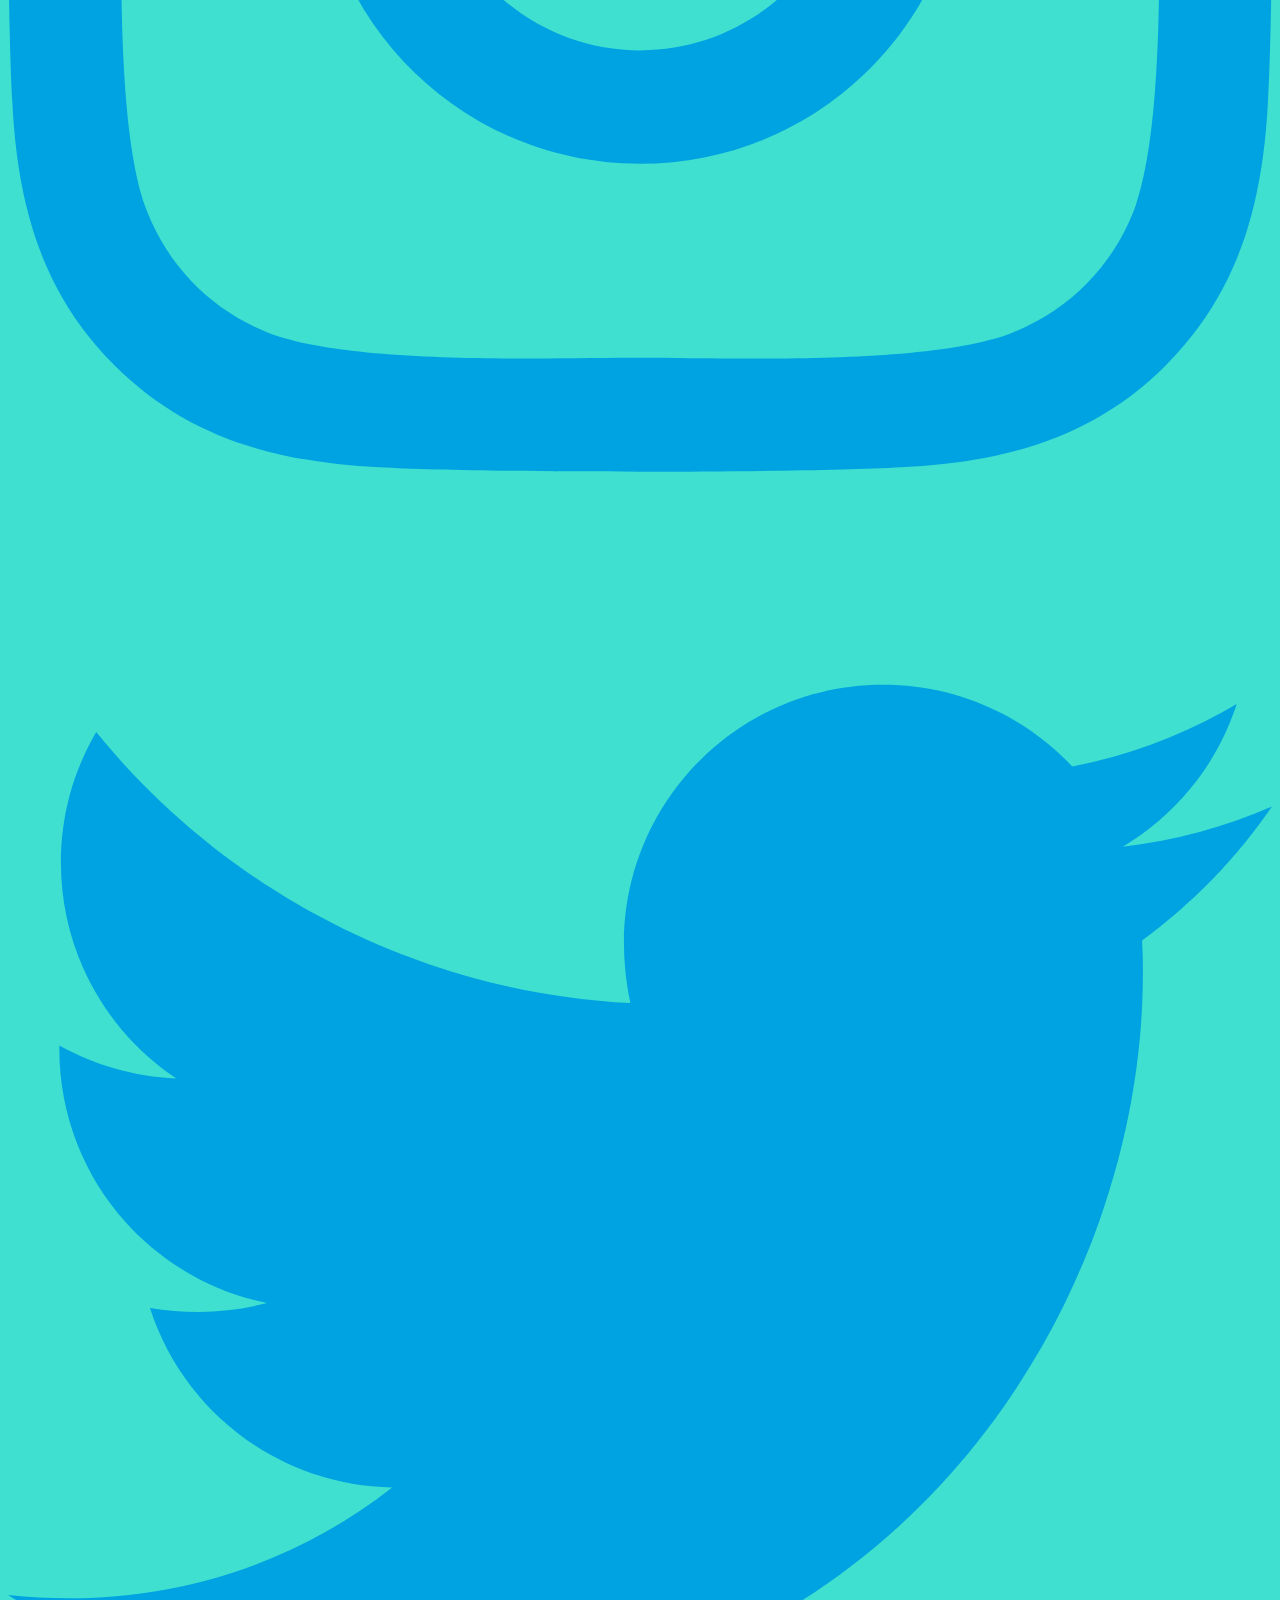
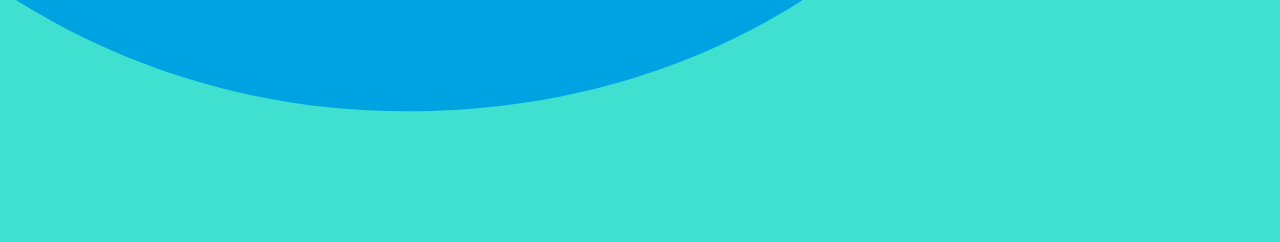
<file: 03_CSS/01_Wstep_i_selektory/02_Dodanie_pliku_ze_stylami/index.html>
<!DOCTYPE html>
<html lang="en">
  <head>
    <meta charset="UTF-8" />
    <title>Moja wizytówka</title>
    <!-- Wstaw element link z odniesieniem do pliku css/style.css -->
    <link rel="stylesheet" href="css/style.css"/>
  </head>
  <body>
    <div class="card">
      <header class="header">
        <img src="images/profile.png" alt="Zdjęcie profilowe" class="header-profile-img" />
        <div class="header-profile">
          <h1>John Doe</h1>
          <div>WEB DEVELOPER</div>
        </div>
      </header>

      <section class="info">
        <img src="images/hero.png" alt="Ilustracja" class="info-picture" />
        <div class="info-content">
          <h2>About Me</h2>
          <h3 class="info-headline">I Am a <span>Web Developer</span> based in Paris</h3>
          <p>
            Hi! I am a <strong>web developer</strong>, and I'm very passionate and dedicated to my work. With
            <strong>8 years experience</strong> as a professional web developer, I have acquired the skills and
            knowledge necessary to make your project a success.
          </p>
          <p>
            I find the most satisfaction in seeing the finished product do everything for you that it was created to do
            but I find the most satisfaction in seeing the finished product do everything for you that it was created to
            do.
          </p>

          <img src="images/signature.png" alt="Podpis" class="info-signature" />

          <div class="info-contact">
            <a href="#" class="info-contact-btn">
              <img src="images/icon-telegram.svg" alt="Ikona Telegram" />
              Text me!
            </a>

            <a href="#" class="info-contact-social"><img src="images/icon-facebook.svg" alt="Ikona Facebook" /></a>
            <a href="#" class="info-contact-social"><img src="images/icon-instagram.svg" alt="Ikona Instagram" /></a>
            <a href="#" class="info-contact-social"><img src="images/icon-twitter.svg" alt="Ikona Twitter" /></a>
          </div>
        </div>
      </section>
    </div>
  </body>
</html>
</file>
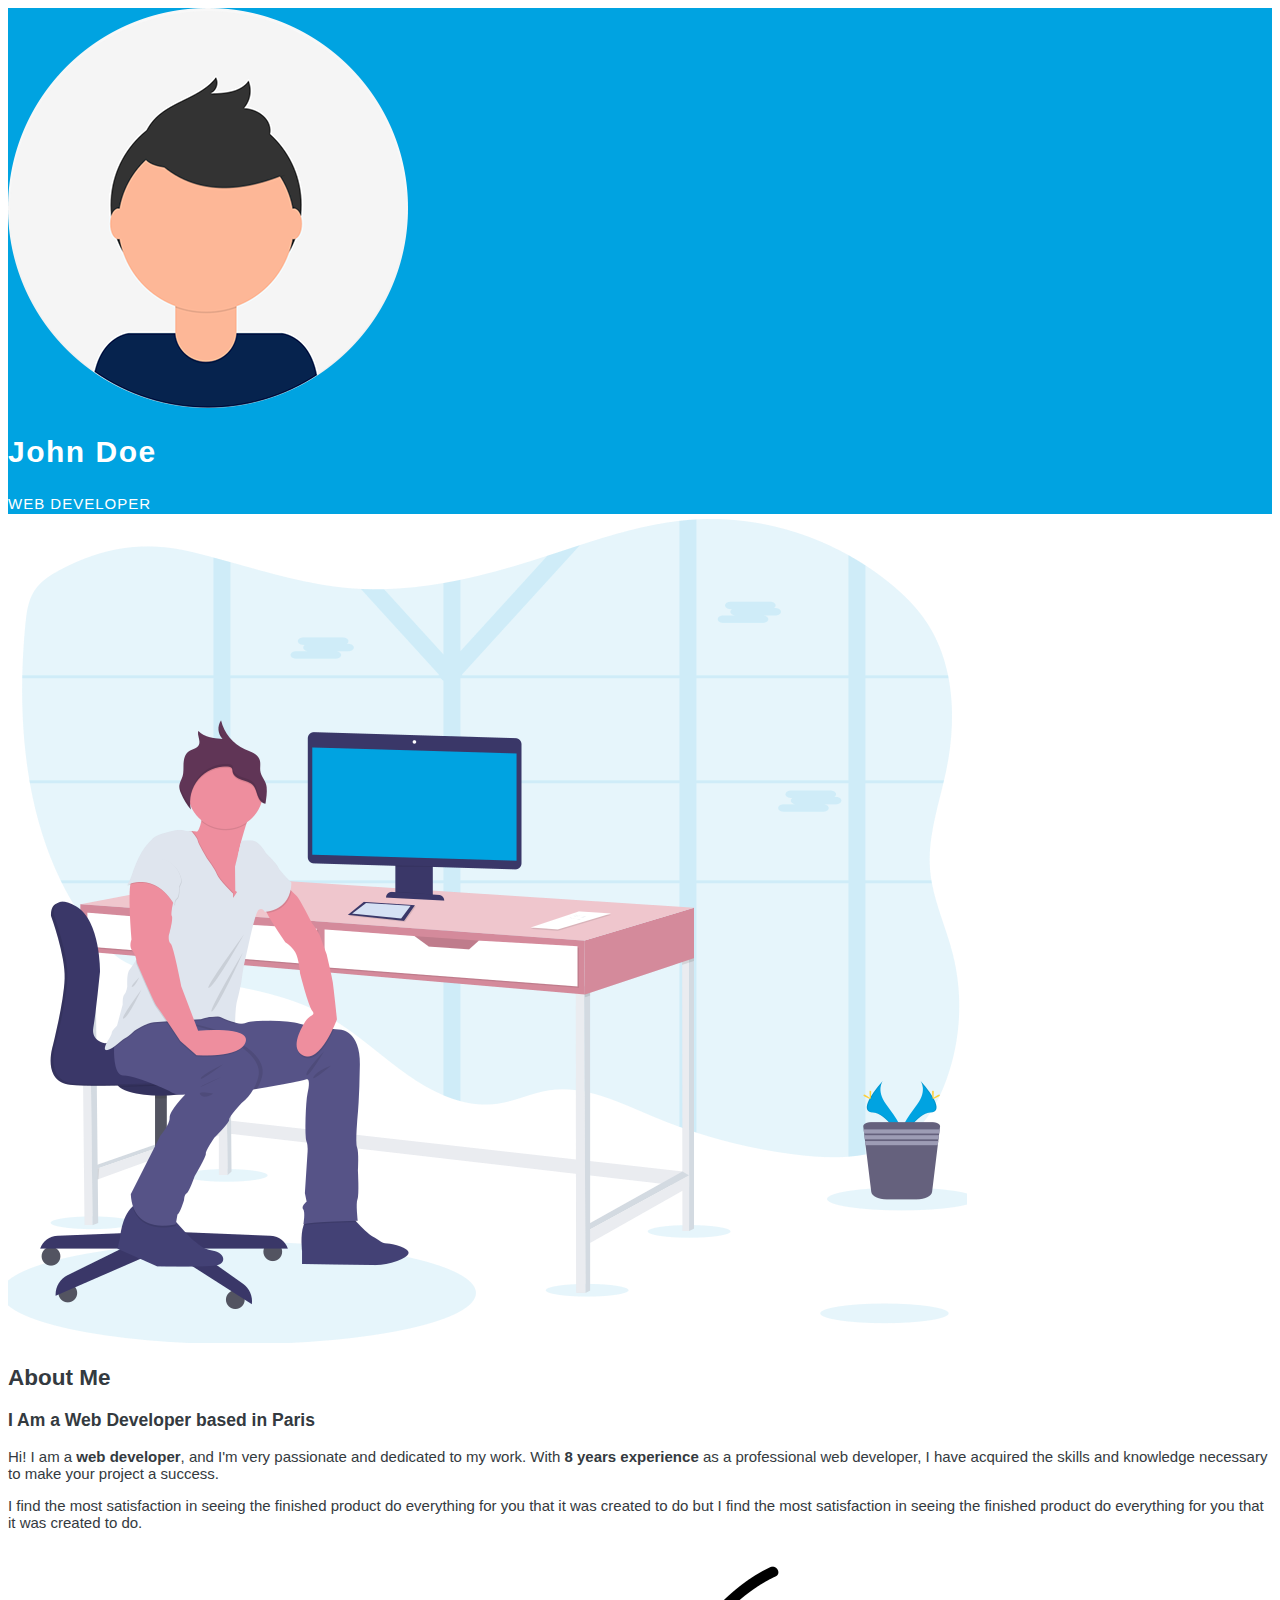
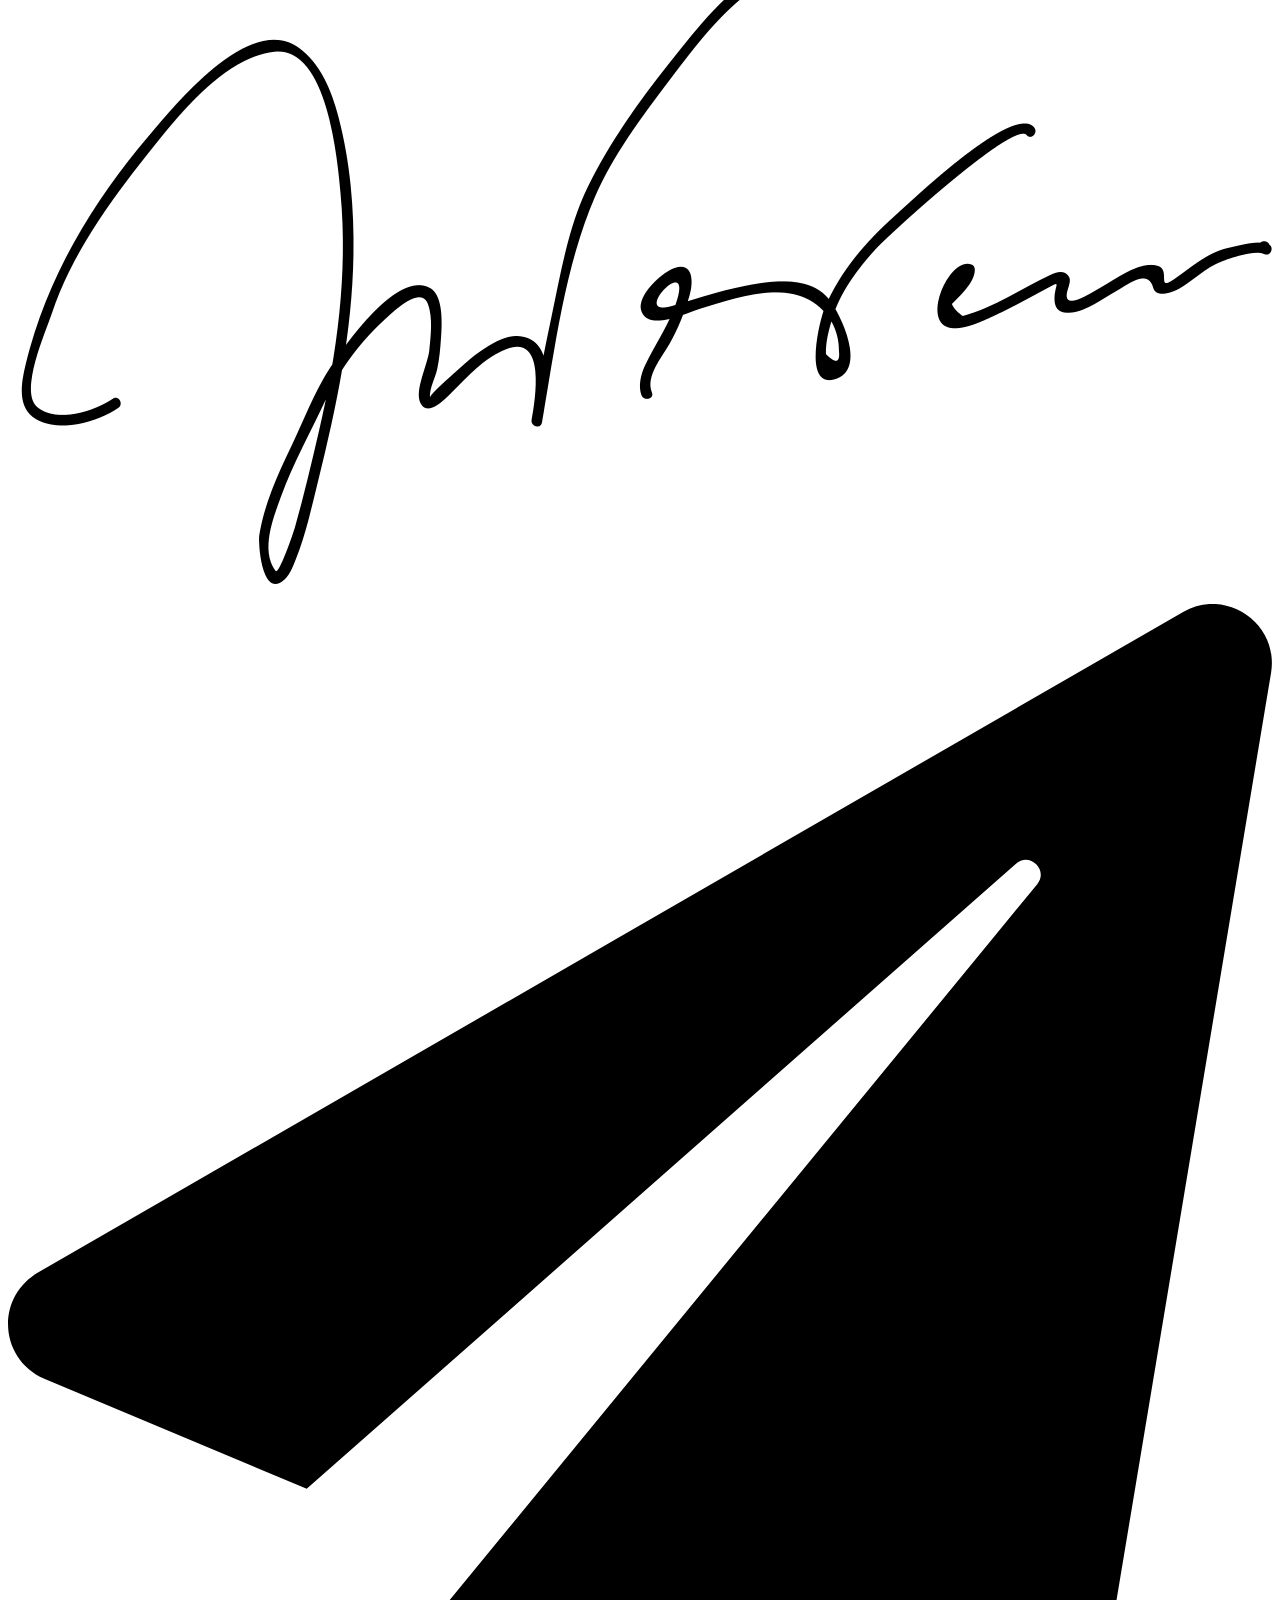
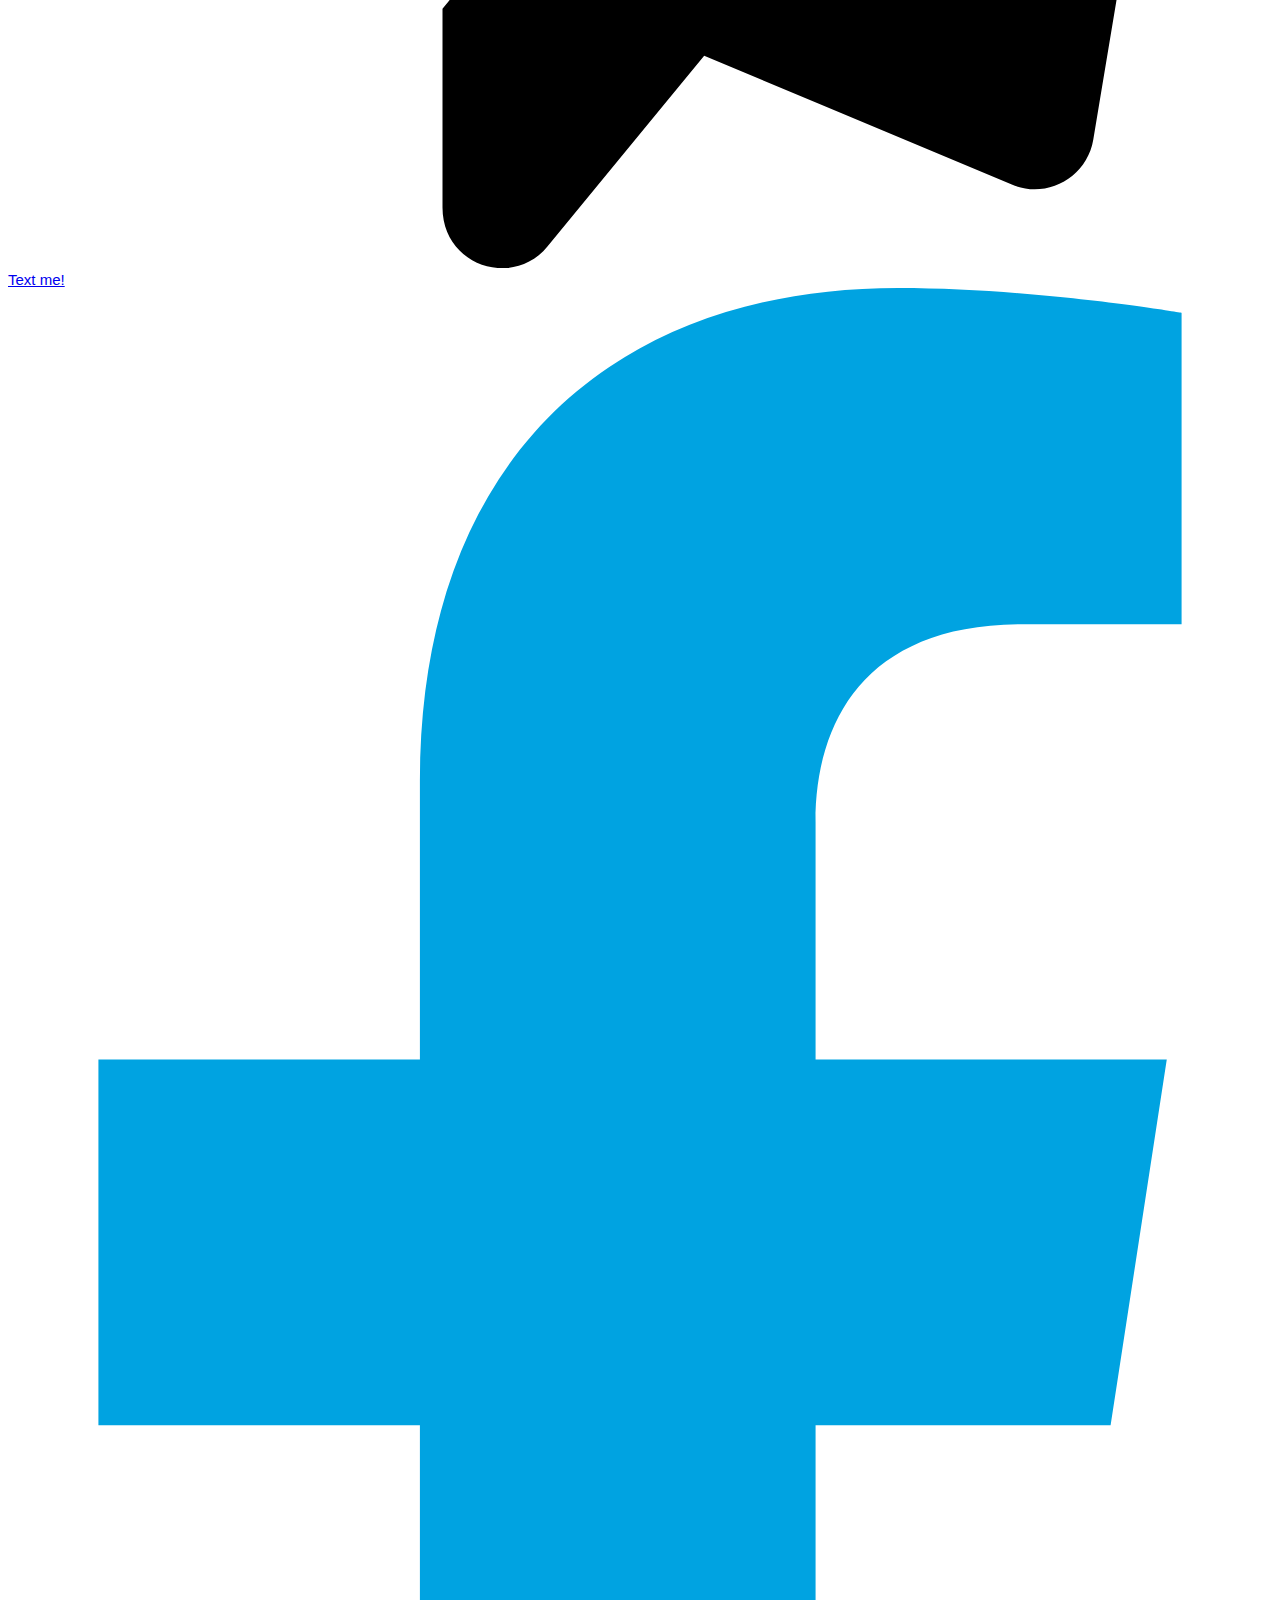
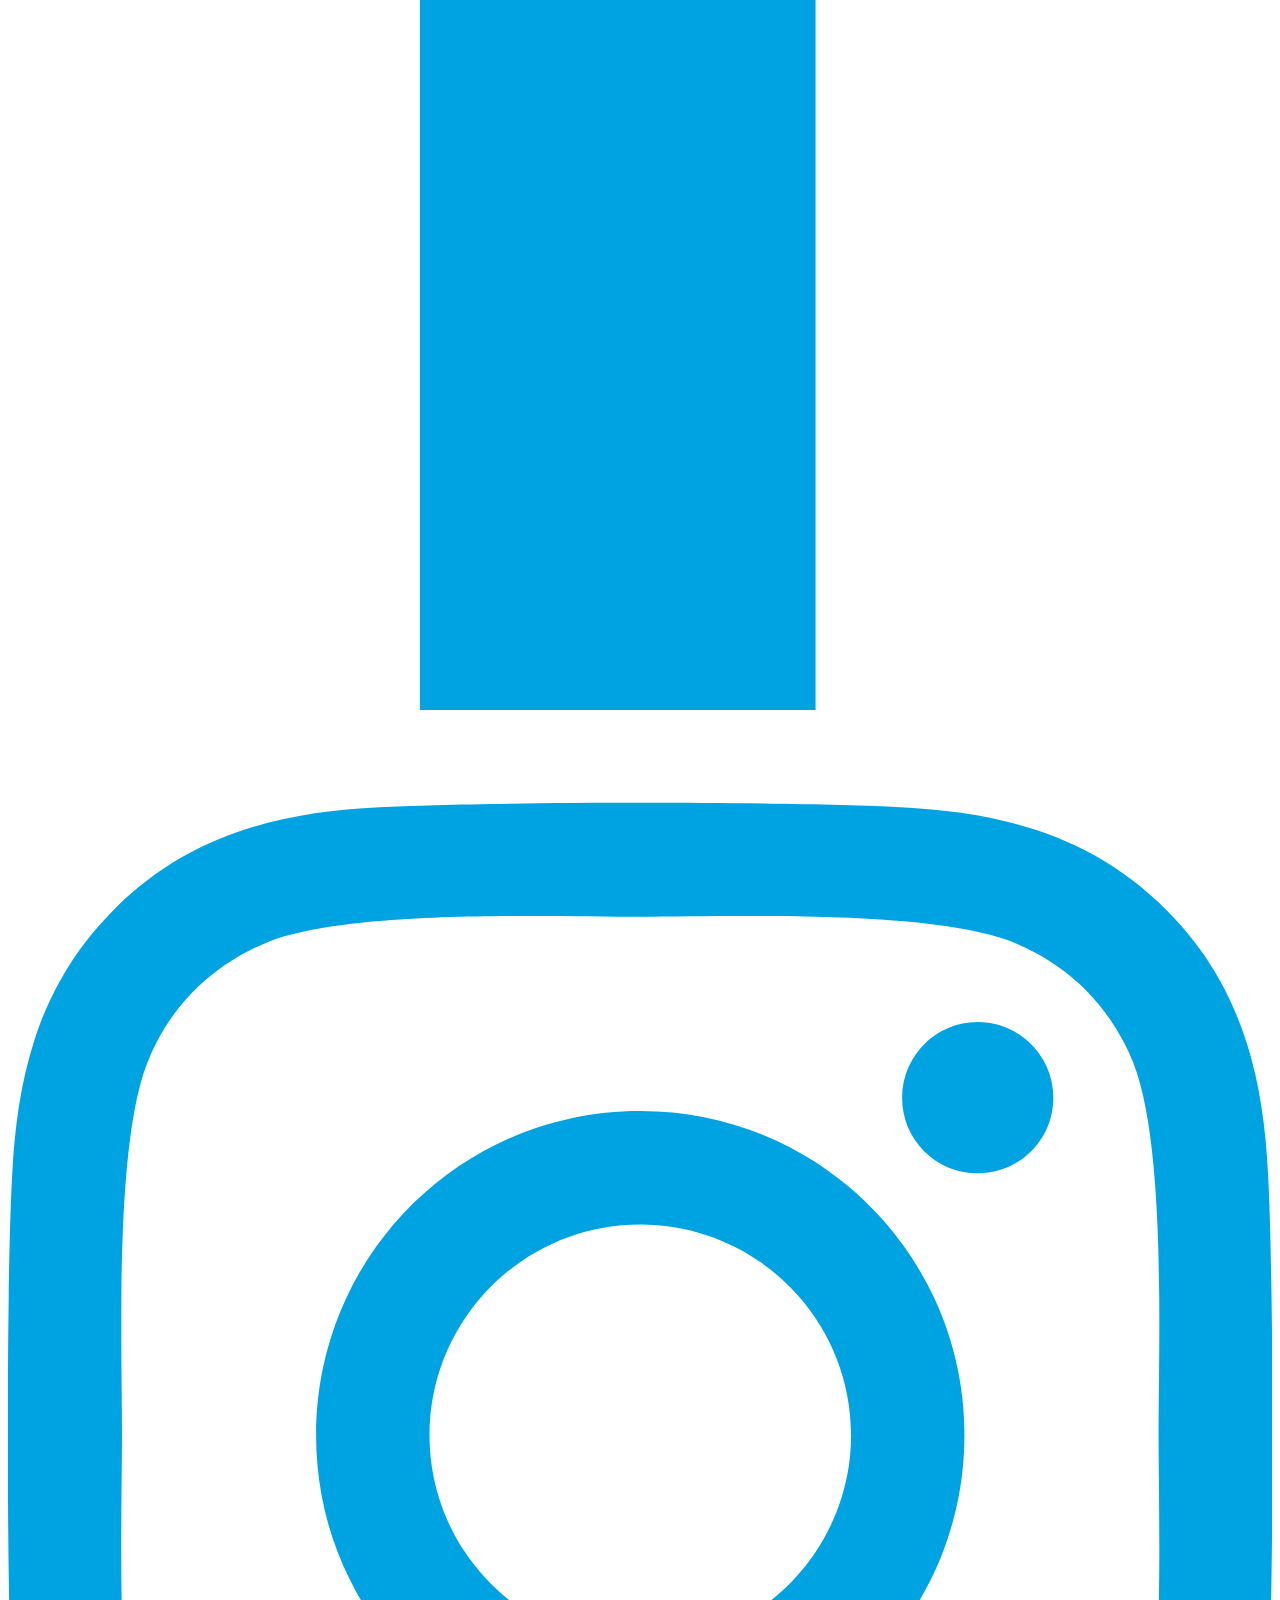
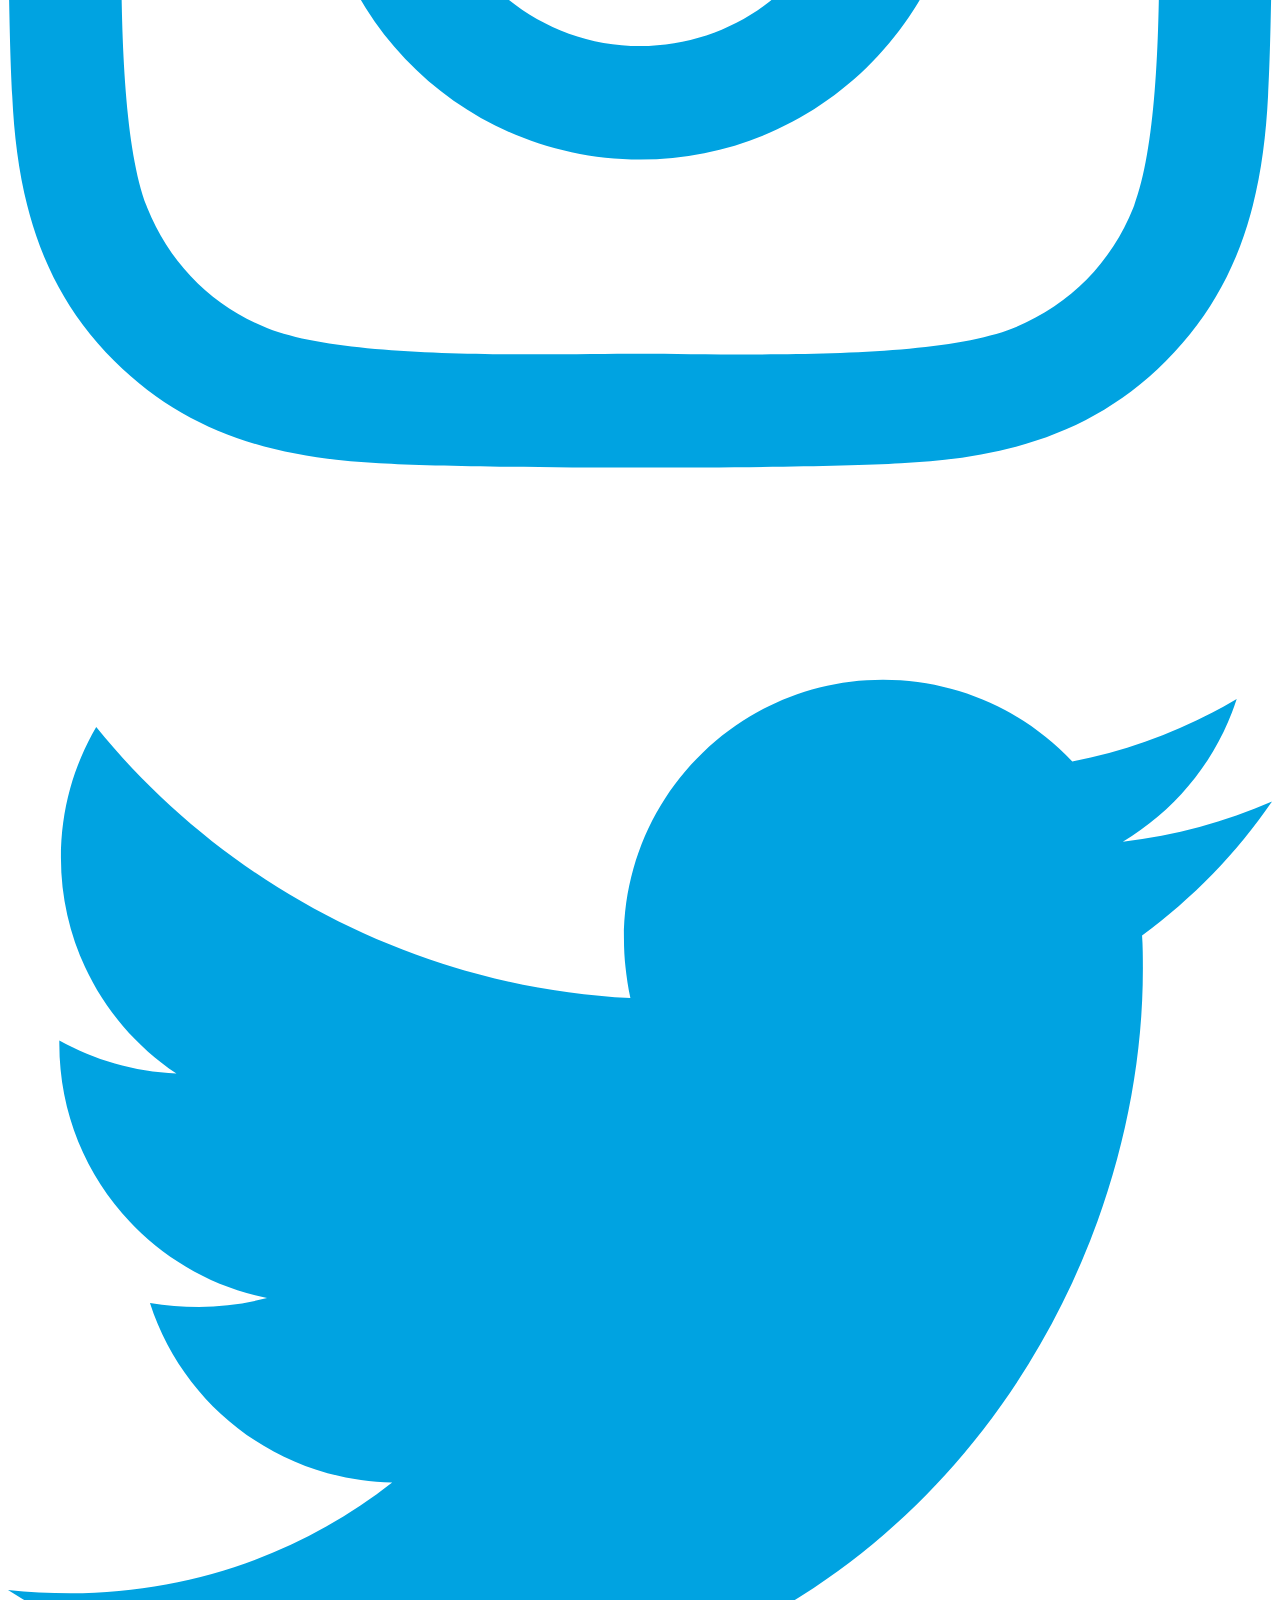
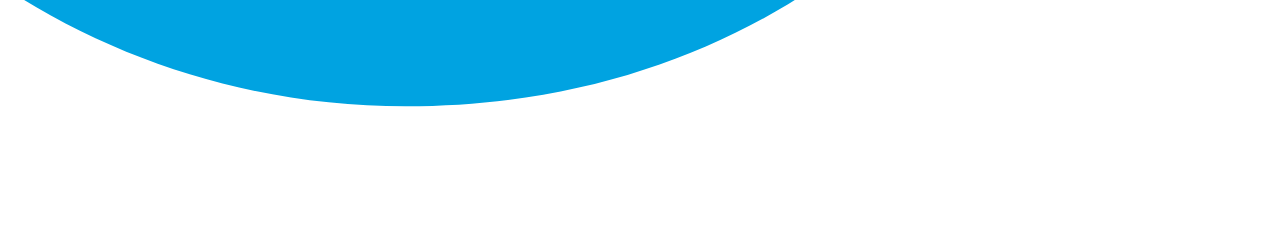
<file: 03_CSS/02_Stylowanie_tekstu/02_Header/index.html>
<!DOCTYPE html>
<html lang="en">
  <head>
    <meta charset="UTF-8" />
    <title>Moja wizytówka</title>
    <link rel="stylesheet" href="css/style.css" />
  </head>
  <body>
    <div class="card">
      <header class="header" style="background-color: rgb(0, 163, 225)">
        <img src="images/profile.png" alt="Zdjęcie profilowe" class="header-profile-img" />
        <div class="header-profile">
          <h1>John Doe</h1>
          <div>WEB DEVELOPER</div>
        </div>
      </header>

      <section class="info">
        <img src="images/hero.png" alt="Ilustracja" class="info-picture" />
        <div class="info-content">
          <h2>About Me</h2>
          <h3 class="info-headline">I Am a <span>Web Developer</span> based in Paris</h3>
          <p>
            Hi! I am a <strong>web developer</strong>, and I'm very passionate and dedicated to my work. With
            <strong>8 years experience</strong> as a professional web developer, I have acquired the skills and
            knowledge necessary to make your project a success.
          </p>
          <p>
            I find the most satisfaction in seeing the finished product do everything for you that it was created to do
            but I find the most satisfaction in seeing the finished product do everything for you that it was created to
            do.
          </p>

          <img src="images/signature.png" alt="Podpis" class="info-signature" />

          <div class="info-contact">
            <a href="#" class="info-contact-btn">
              <img src="images/icon-telegram.svg" alt="Ikona Telegram" />
              Text me!
            </a>

            <a href="#" class="info-contact-social"><img src="images/icon-facebook.svg" alt="Ikona Facebook" /></a>
            <a href="#" class="info-contact-social"><img src="images/icon-instagram.svg" alt="Ikona Instagram" /></a>
            <a href="#" class="info-contact-social"><img src="images/icon-twitter.svg" alt="Ikona Twitter" /></a>
          </div>
        </div>
      </section>
    </div>
  </body>
</html>
</file>
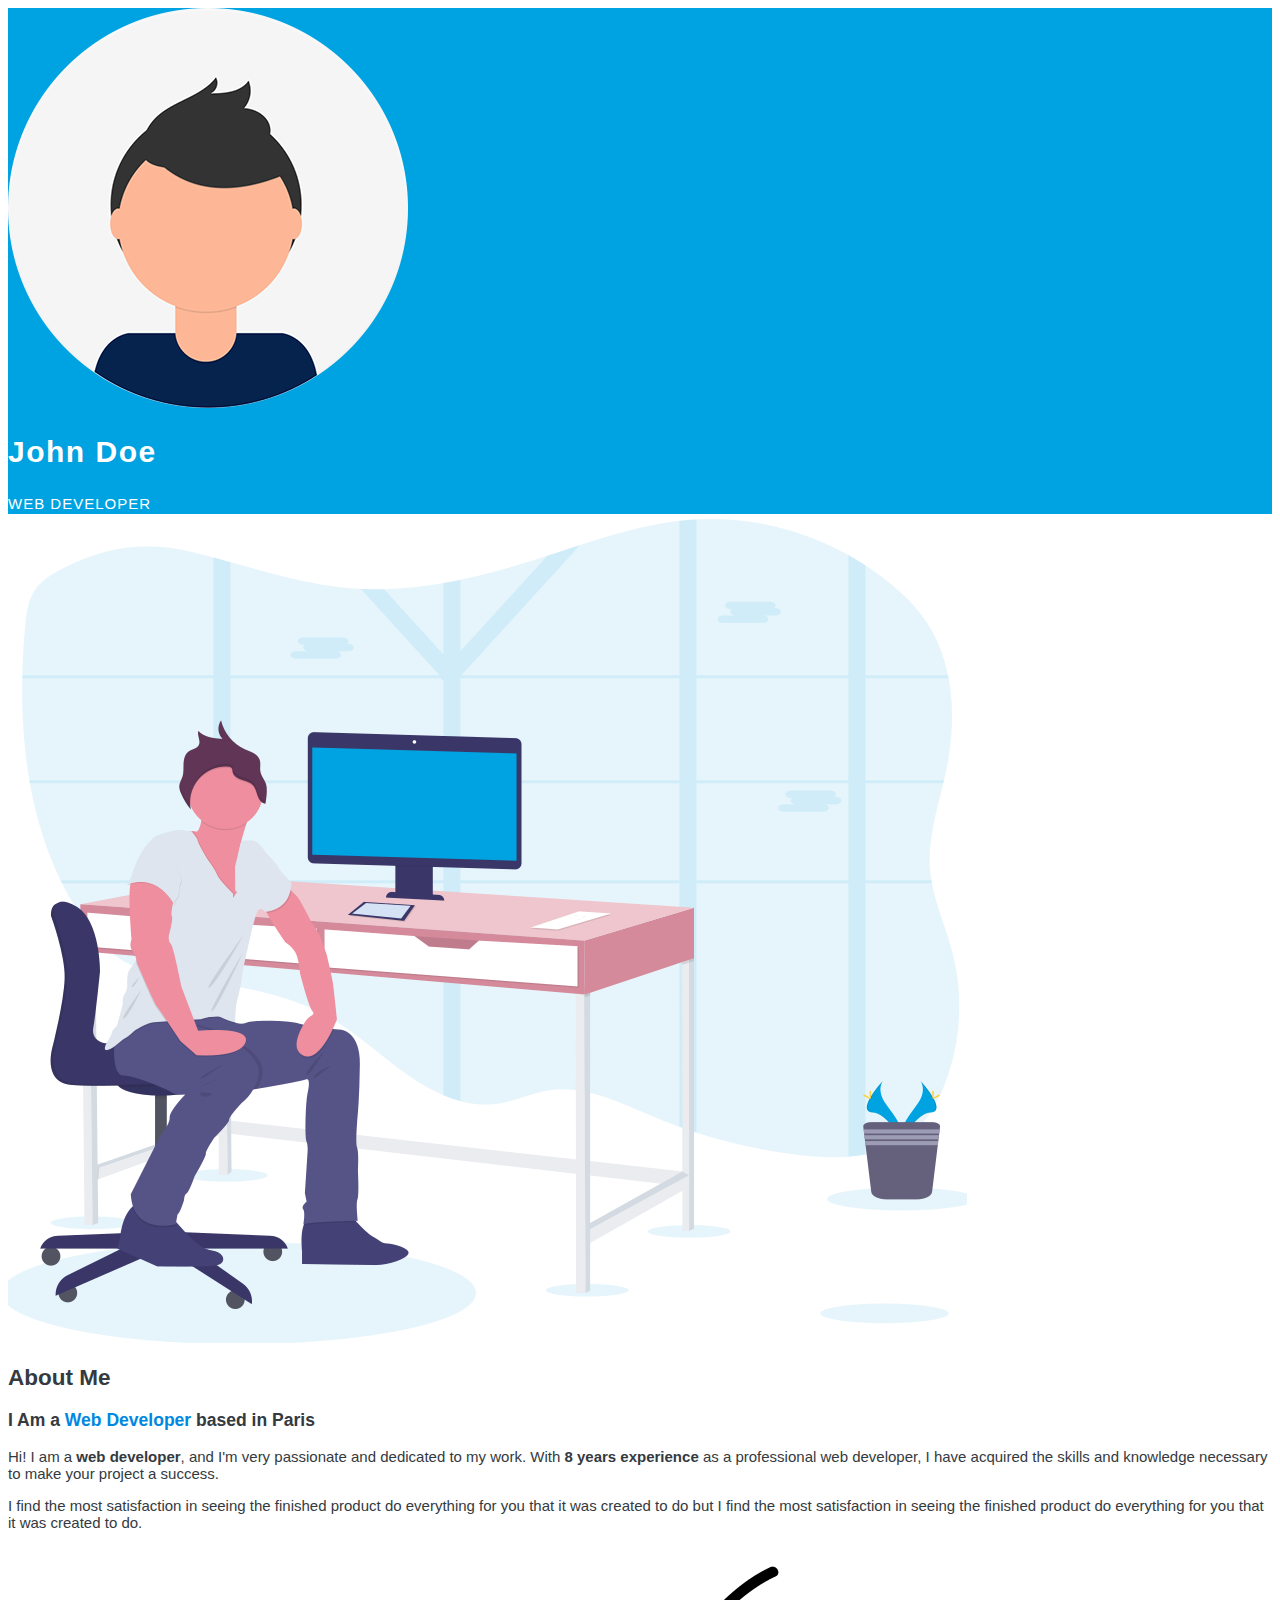
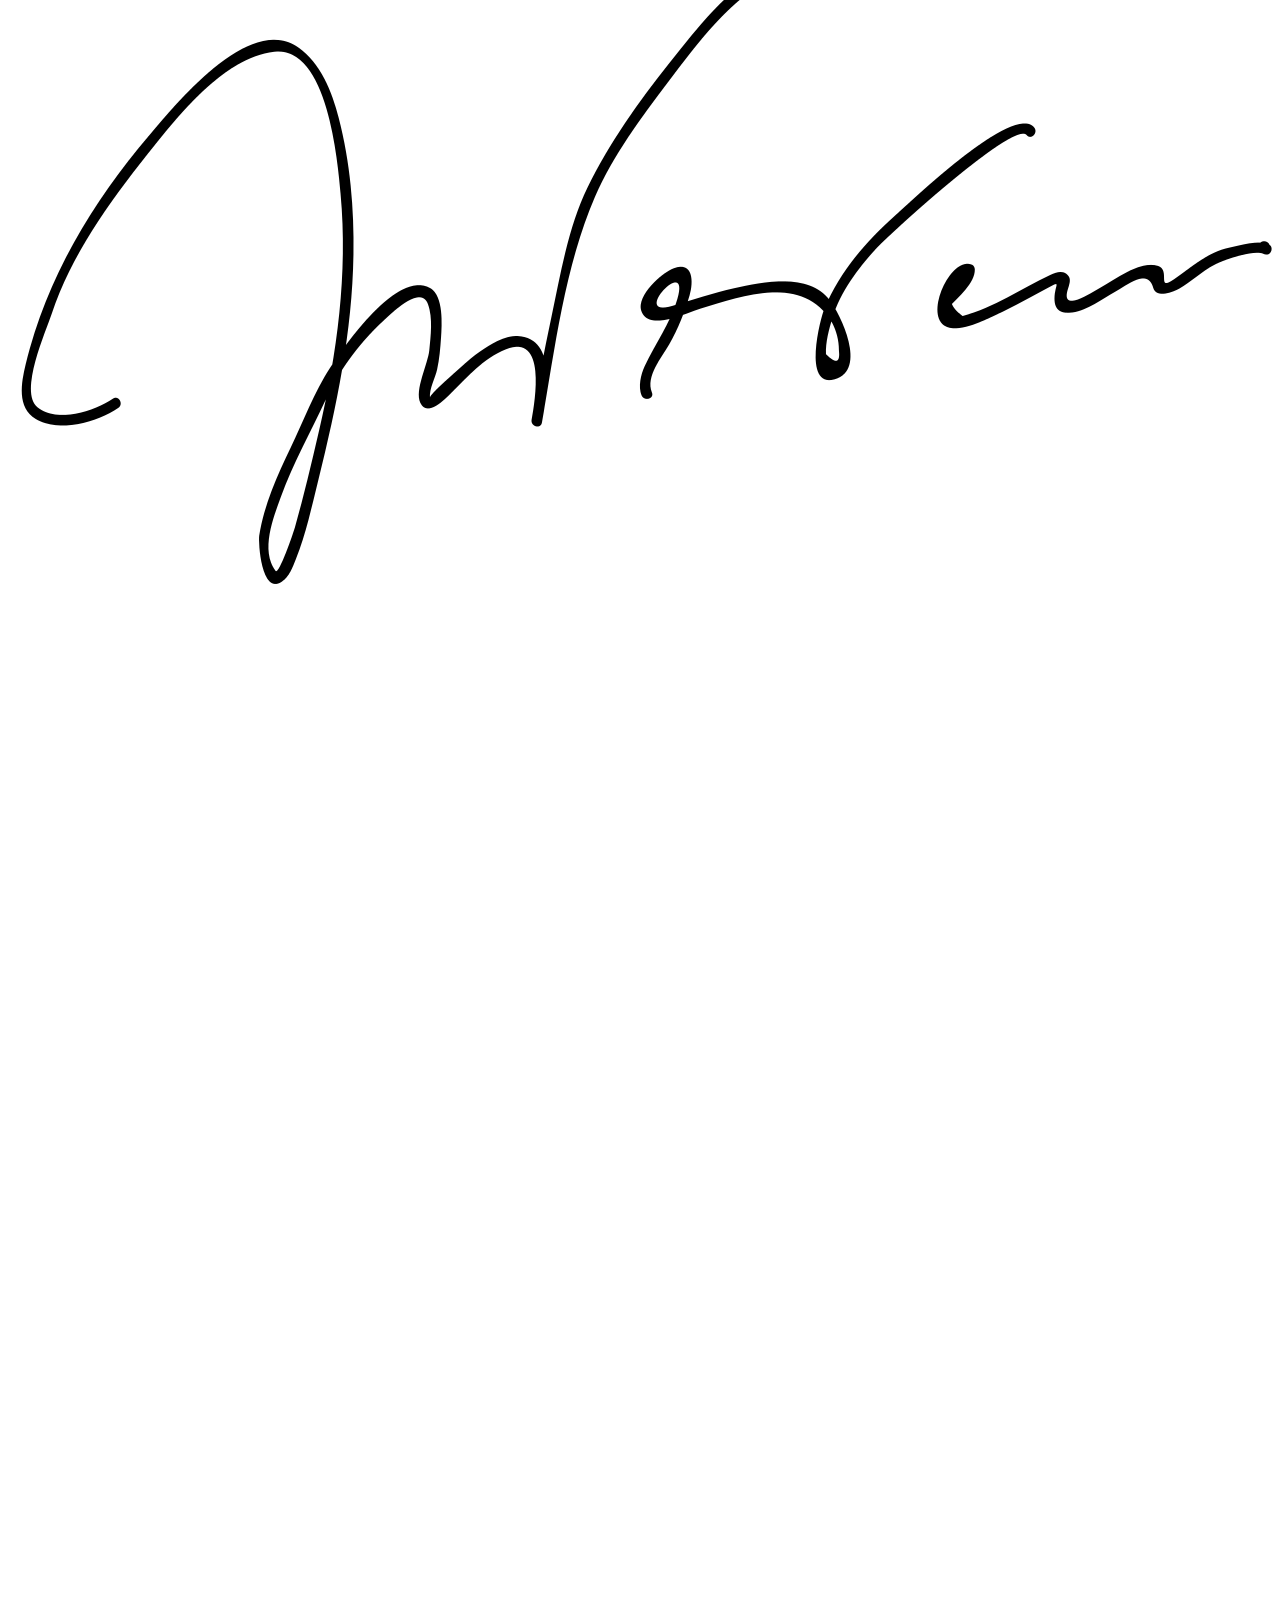
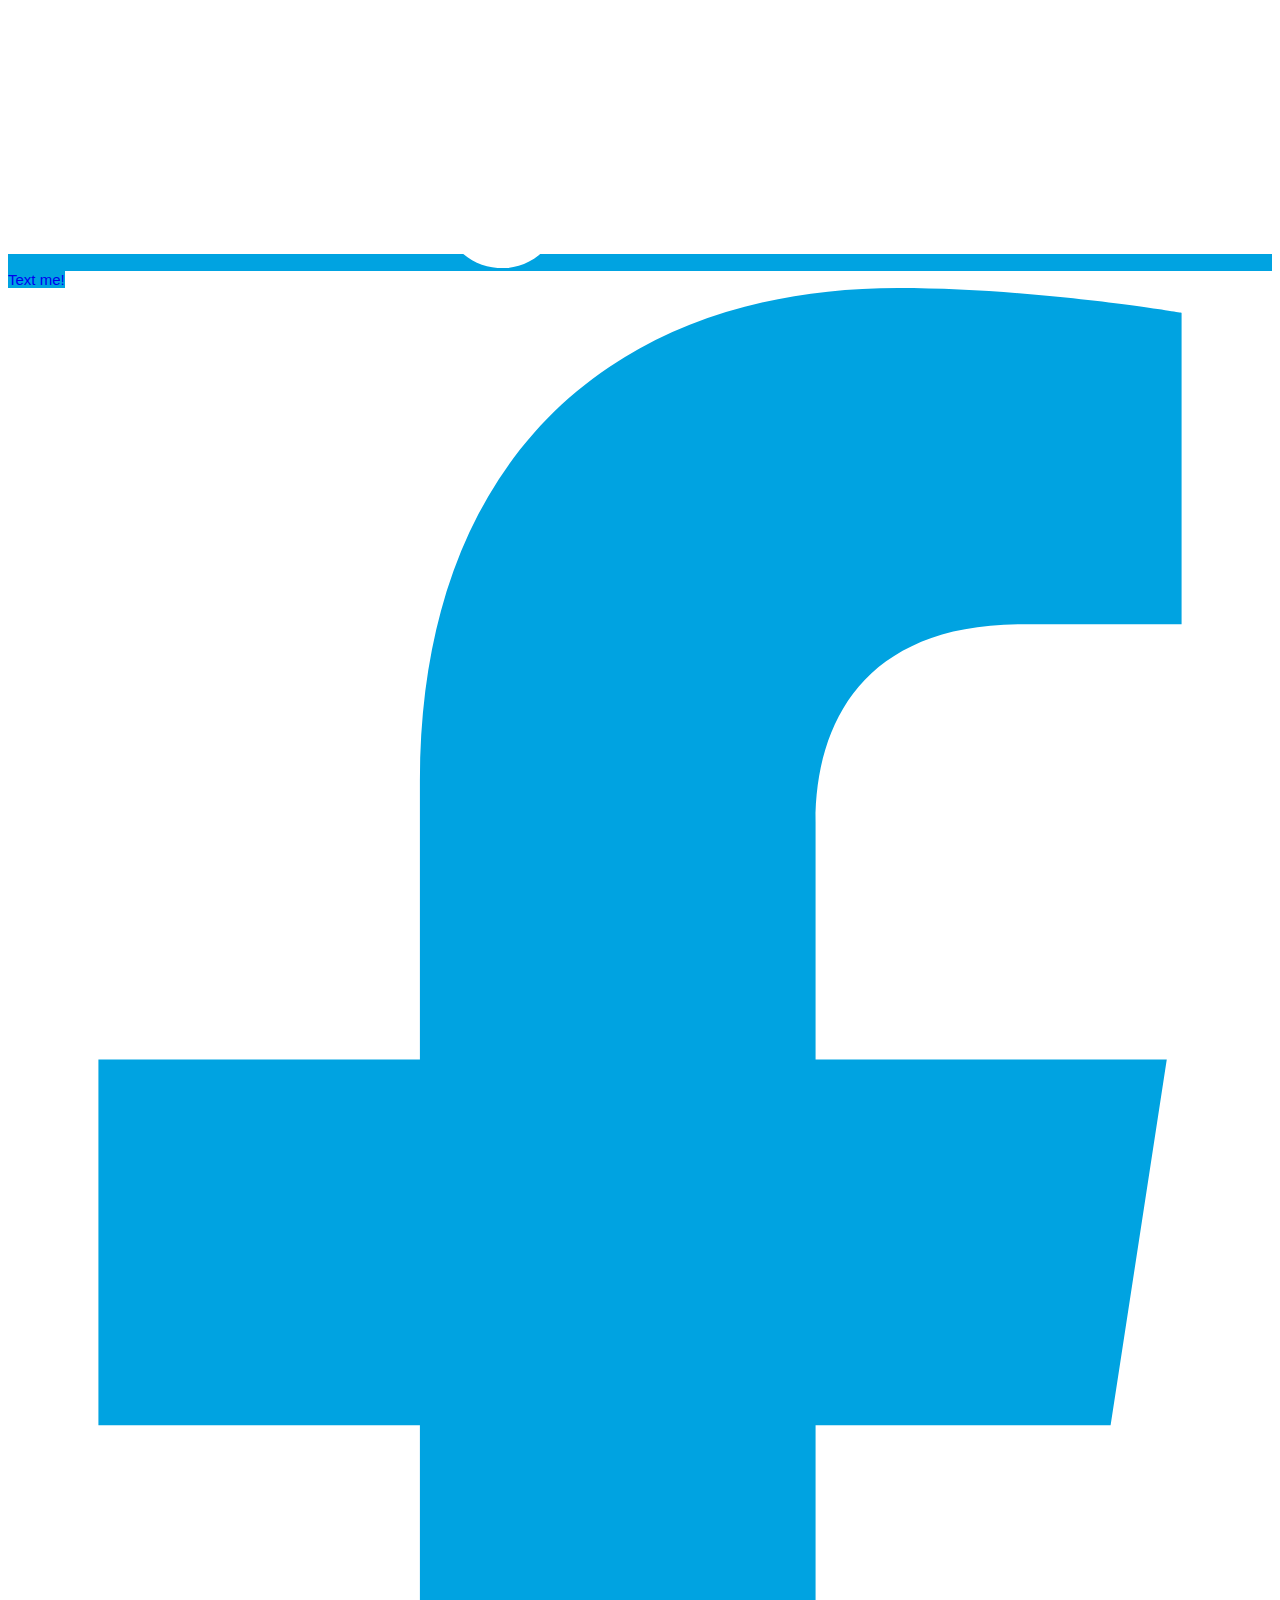
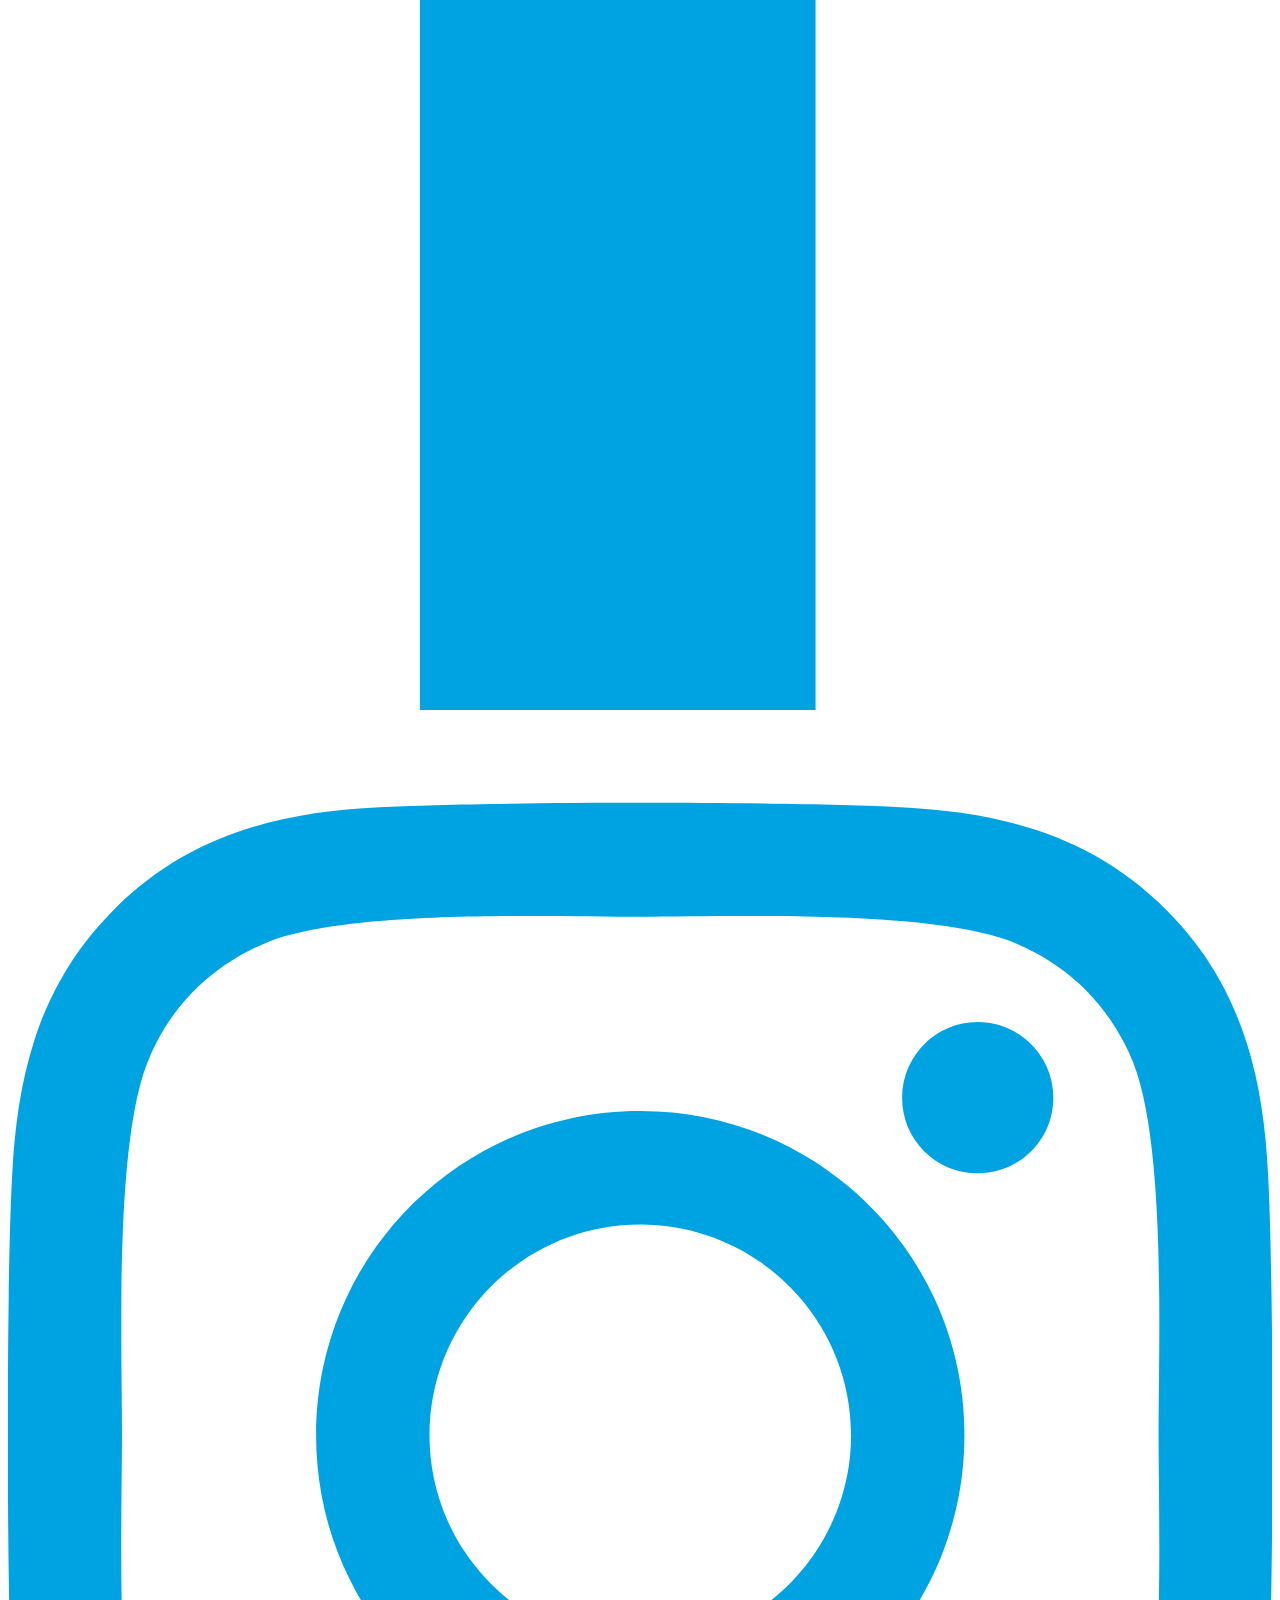
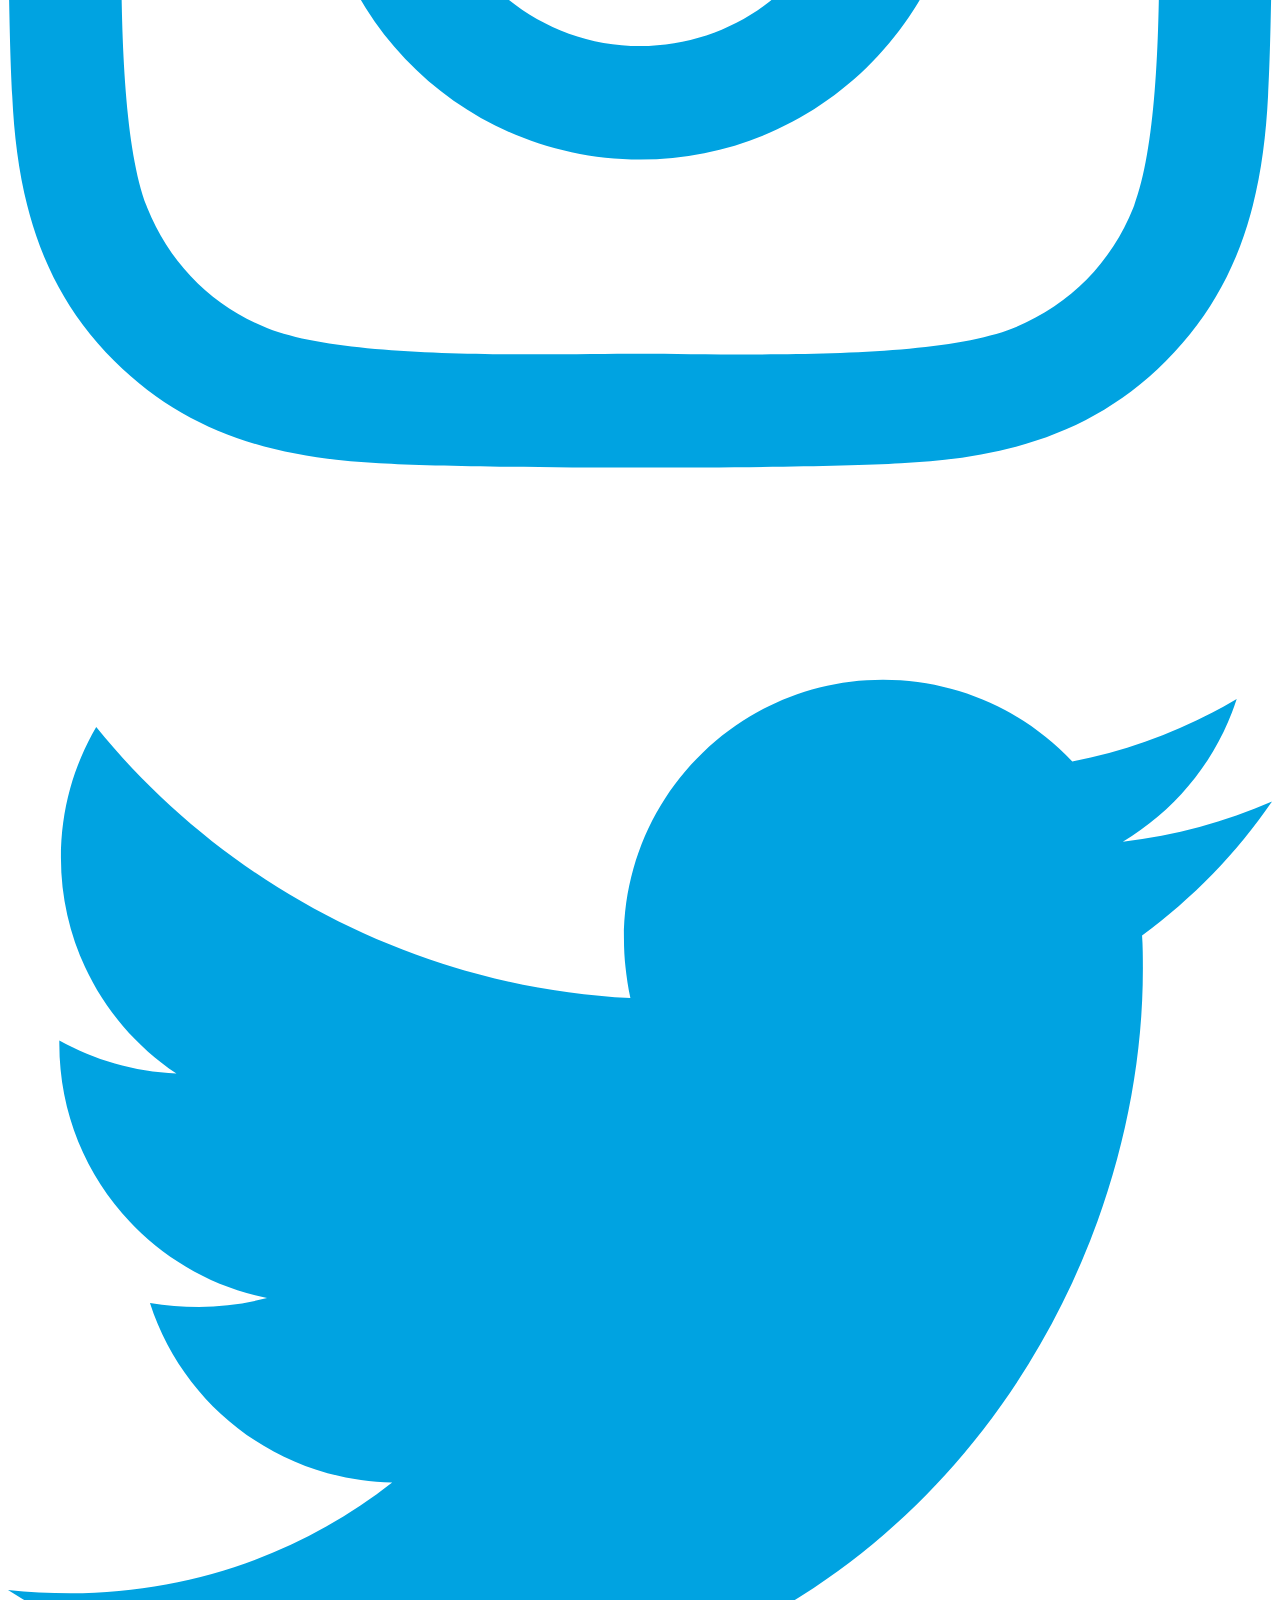
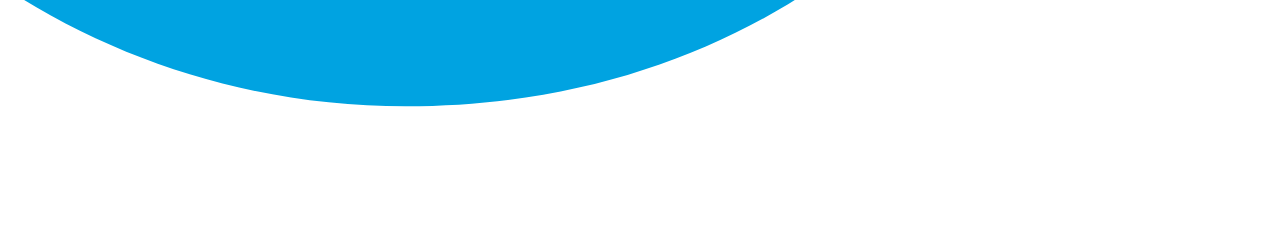
<file: 03_CSS/02_Stylowanie_tekstu/03_Info/index.html>
<!DOCTYPE html>
<html lang="en">
  <head>
    <meta charset="UTF-8" />
    <title>Moja wizytówka</title>
    <link rel="stylesheet" href="css/style.css" />
  </head>
  <body>
    <div class="card">
      <header class="header" style="background-color: rgb(0, 163, 225)">
        <img src="images/profile.png" alt="Zdjęcie profilowe" class="header-profile-img" />
        <div class="header-profile">
          <h1>John Doe</h1>
          <div>WEB DEVELOPER</div>
        </div>
      </header>

      <section class="info">
        <img src="images/hero.png" alt="Ilustracja" class="info-picture" />
        <div class="info-content">
          <h2>About Me</h2>
          <h3 class="info-headline">I Am a <span>Web Developer</span> based in Paris</h3>
          <p>
            Hi! I am a <strong>web developer</strong>, and I'm very passionate and dedicated to my work. With
            <strong>8 years experience</strong> as a professional web developer, I have acquired the skills and
            knowledge necessary to make your project a success.
          </p>
          <p>
            I find the most satisfaction in seeing the finished product do everything for you that it was created to do
            but I find the most satisfaction in seeing the finished product do everything for you that it was created to
            do.
          </p>

          <img src="images/signature.png" alt="Podpis" class="info-signature" />

          <div class="info-contact">
            <a href="#" class="info-contact-btn" style="background-color: rgb(0, 163, 225)">
              <img src="images/icon-telegram.svg" alt="Ikona Telegram" />
              Text me!
            </a>

            <a href="#" class="info-contact-social"><img src="images/icon-facebook.svg" alt="Ikona Facebook" /></a>
            <a href="#" class="info-contact-social"><img src="images/icon-instagram.svg" alt="Ikona Instagram" /></a>
            <a href="#" class="info-contact-social"><img src="images/icon-twitter.svg" alt="Ikona Twitter" /></a>
          </div>
        </div>
      </section>
    </div>
  </body>
</html>
</file>
<file: 03_CSS/03_Tlo_jako_kolor/css/style.css>
body {
  color: rgb(52, 58, 64);
  font-size: 15px;
  font-family: sans-serif;
  /* Krok 1: Dodaj background-color */
  background-color:rgb(245, 245, 245);
}

/* Krok 2: Stwórz selektor .header i dodaj odpowiedni background-color */
.header {
  background-color: rgb(0, 163, 225);
}
.header-profile {
  color: rgb(255, 255, 255);
  line-height: 1.4;
}

.header-profile h1 {
  letter-spacing: 1.5px;
}

.header-profile div {
  letter-spacing: 1px;
}

/* Krok 3: Stwórz selektor .info i dodaj odpowiedni background-color */
.info {
  background-color: rgb(255, 255, 225);
}
.info-headline span {
  color: rgb(0, 163, 225);
}

.info-contact-btn {
  color: rgb(255, 255, 255);
  font-weight: 700;
  text-decoration: none;
  background-color: rgb(0, 163, 225);
}

/* Krok 5: Stwórz selektor .info-contact-social i dodaj odpowiedni background-color */
.info-contact-social {
  background-color: rgb(245, 245, 245);
}
</file>
<file: 03_CSS/01_Wstep_i_selektory/02_Dodanie_pliku_ze_stylami/css/style.css>
body {
  background-color: turquoise;
}

img {
  max-width: 100%;
  height: auto;
}
</file>
<file: 03_CSS/02_Stylowanie_tekstu/02_Header/css/style.css>
body {
  color: rgb(52, 58, 64);
  font-size: 15px;
  font-family: sans-serif;
}
.header-profile {
  color:rgb(255, 255, 255);
  line-height: 1.4;

}
.header-profile h1 {
  letter-spacing: 1.5px;
}

.header-profile div {
  letter-spacing: 1px;
}
</file>
<file: 03_CSS/02_Stylowanie_tekstu/03_Info/css/style.css>
body {
  color: rgb(52, 58, 64);
  font-size: 15px;
  font-family: sans-serif;
}

.header-profile {
  color: rgb(255, 255, 255);
  line-height: 1.4;
}

.header-profile h1 {
  letter-spacing: 1.5px;
}

.header-profile div {
  letter-spacing: 1px;
}

.info-headline span {
  color:rgb(0, 136, 225);
}

.info-contact-btn{
  color:rgb(255, 255, 255)
  font-weight: 700;
  text-decoration:none;
}
</file>
